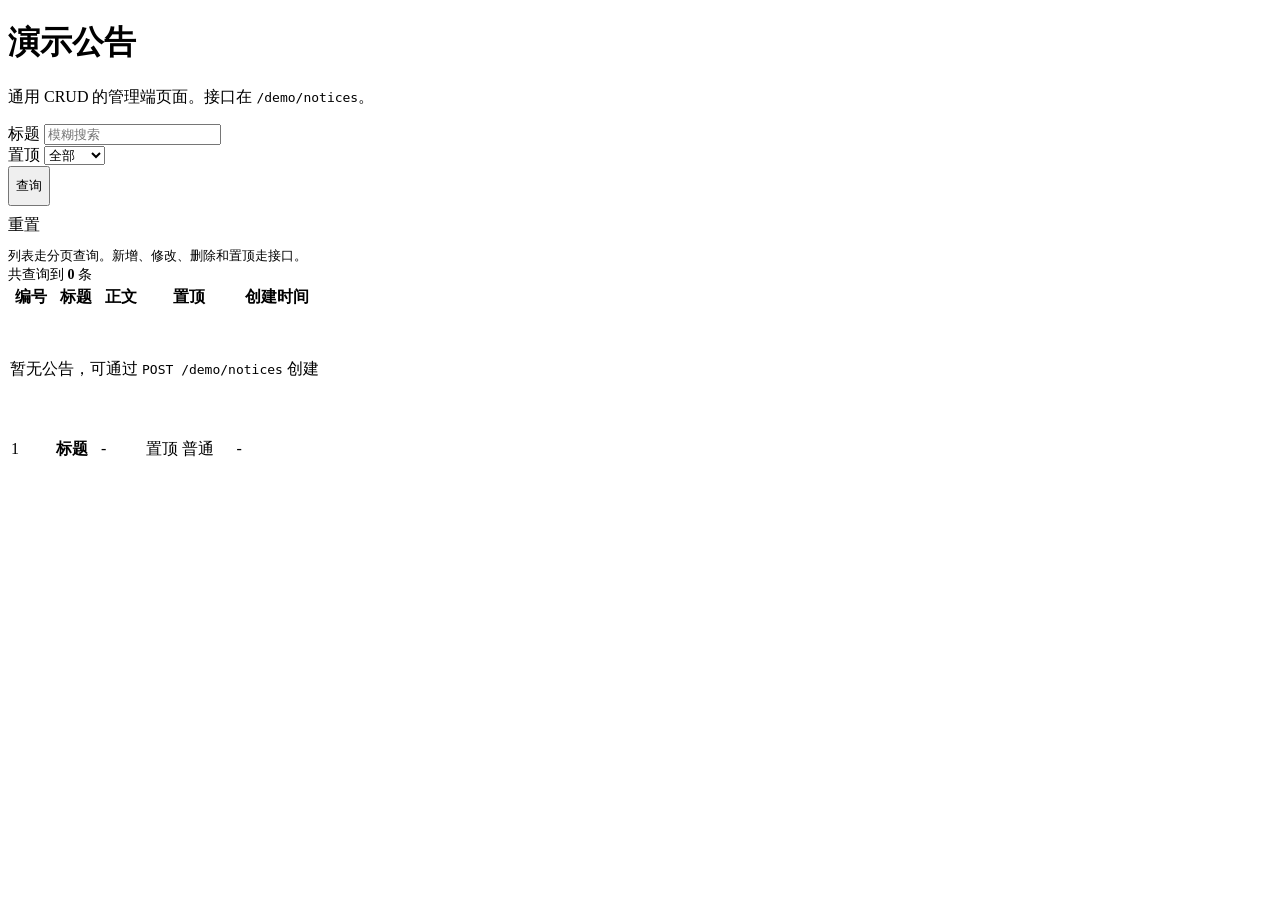
<file: yi-demo/src/main/resources/admin/yi-demo/index.html>
<!DOCTYPE html>
<html lang="zh" xmlns:th="http://www.thymeleaf.org">

<head th:replace="~{common/fragments :: head('演示公告', null)}"></head>

<body>

<aside th:replace="~{common/fragments :: sidebar}"></aside>

<main class="main-wrapper">
    <header th:replace="~{common/fragments :: topbar}"></header>

    <div class="content-area">
        <div class="page-header">
            <div>
                <h1 class="page-title">演示公告</h1>
                <p class="page-subtitle">
                    通用 CRUD 的管理端页面。接口在 <code>/demo/notices</code>。
                </p>
            </div>
        </div>

        <form class="search-card" method="get" th:action="@{/admin/demo/notices}">
            <div class="form-group">
                <label>标题</label>
                <input type="text" name="title" class="form-control" placeholder="模糊搜索"
                       th:value="${param.title}">
            </div>
            <div class="form-group">
                <label>置顶</label>
                <select class="form-control" name="pinned">
                    <option value="">全部</option>
                    <option value="true" th:selected="${#strings.equals(param.pinned, 'true')}">置顶</option>
                    <option value="false" th:selected="${#strings.equals(param.pinned, 'false')}">未置顶</option>
                </select>
            </div>
            <input type="hidden" name="size" th:if="${param.size != null}" th:value="${param.size}">
            <div class="search-actions">
                <button type="submit" class="btn btn-primary" style="height: 40px;">
                    <i class='bx bx-search'></i> 查询
                </button>
                <a th:href="@{/admin/demo/notices}" class="btn btn-outline"
                   style="height: 40px; text-decoration: none; display: flex; align-items: center;">
                    <i class='bx bx-reset'></i> 重置
                </a>
            </div>
        </form>

        <div class="table-card">
            <div class="table-toolbar">
                <div class="table-toolbar-left">
                    <span style="font-size: 0.8rem; color: var(--text-muted);">
                        列表走分页查询。新增、修改、删除和置顶走接口。
                    </span>
                </div>
                <div>
                    <span style="font-size: 0.875rem; color: var(--text-muted);">
                        共查询到
                        <strong style="color: var(--text-main);" th:text="${noticesPageResult.count}">0</strong>
                        条
                    </span>
                </div>
            </div>
            <div class="table-responsive">
                <table>
                    <thead>
                    <tr>
                        <th>编号</th>
                        <th>标题</th>
                        <th>正文</th>
                        <th>置顶</th>
                        <th>创建时间</th>
                    </tr>
                    </thead>
                    <tbody>
                    <tr th:if="${#lists.isEmpty(noticesPageResult.results)}">
                        <td colspan="5" style="text-align: center; padding: 40px 0; color: var(--text-muted);">
                            <i class='bx bx-news' style="font-size: 3rem; opacity: 0.5;"></i>
                            <p style="margin-top: 8px;">暂无公告，可通过 <code>POST /demo/notices</code> 创建</p>
                        </td>
                    </tr>
                    <tr th:each="row : ${noticesPageResult.results}">
                        <td th:text="${row.id}">1</td>
                        <td style="font-weight: 600;" th:text="${row.title}">标题</td>
                        <td style="color: var(--text-muted);"
                            th:text="${row.content != null ? (#strings.length(row.content) > 40 ? #strings.substring(row.content, 0, 40) + '…' : row.content) : '-'}">-</td>
                        <td>
                            <span th:if="${row.pinned}" class="badge badge-success">置顶</span>
                            <span th:if="${!row.pinned}" class="badge badge-info">普通</span>
                        </td>
                        <td style="color: var(--text-muted);"
                            th:text="${row.createdTime != null ? #temporals.format(row.createdTime, 'yyyy-MM-dd HH:mm') : '-'}">-</td>
                    </tr>
                    </tbody>
                </table>
            </div>

            <th:block th:replace="~{common/fragments :: adminPagination(${noticesPageResult}, '/admin/demo/notices')}"></th:block>
        </div>
    </div>
</main>

<div th:replace="~{common/fragments :: common_modals}"></div>
<div th:replace="~{common/fragments :: common_scripts}"></div>
</body>
</html>
</file>
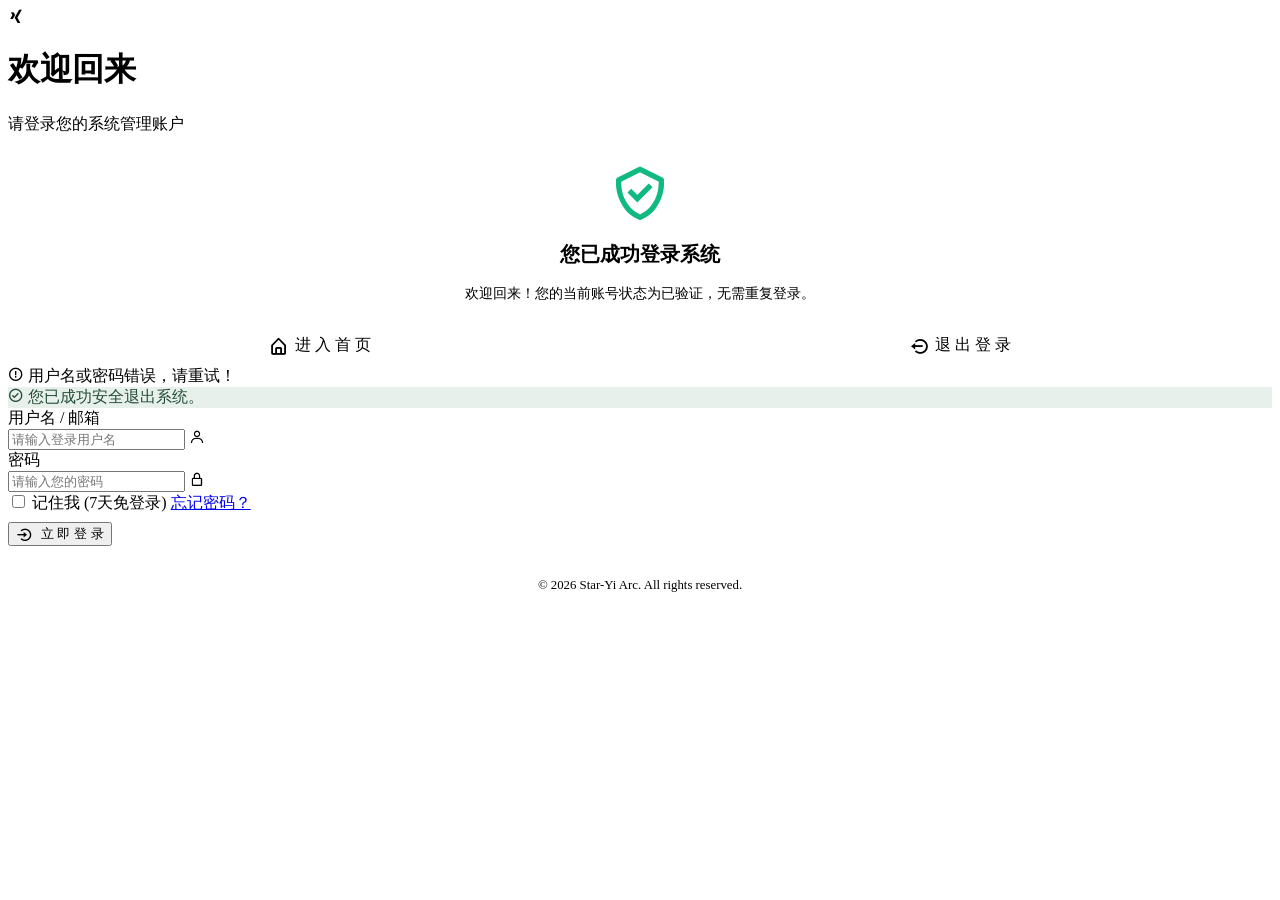
<file: yi-admin/src/main/resources/templates/login.html>
<!DOCTYPE html>
<html lang="zh" xmlns:sa="http://www.thymeleaf.org/extras/sa-token">

<head>
    <meta charset="UTF-8">
    <meta name="viewport" content="width=device-width, initial-scale=1.0">
    <title>登录 - Star-Yi Arc</title>
    <!-- 引入Google Fonts: Inter -->
    <!-- <link href="https://fonts.googleapis.com/css2?family=Inter:wght@400;500;600;700&display=swap" rel="stylesheet"> -->
    <link rel="icon" href="/static/favicon.ico" type="image/x-icon">
    <!-- 引入BoxIcons -->
    <link href='https://unpkg.com/boxicons@2.1.4/css/boxicons.min.css' rel='stylesheet'>
    <!-- 引入自定义样式 -->
    <link rel="stylesheet" th:href="@{/static/css/login.css(v='2026092923')}">
</head>

<body>

    <!-- 背景装饰 -->
    <div class="bg-shape bg-shape-1"></div>
    <div class="bg-shape bg-shape-2"></div>

    <div class="login-container">
        <div class="login-card">
            <div class="login-header">
                <i class='bx bxl-xing logo-icon'></i>
                <h1 class="login-title">欢迎回来</h1>
                <p class="login-subtitle">请登录您的系统管理账户</p>
                <div sa:login style="text-align: center; padding: 10px 0;">
                    <div style="margin-bottom: 30px;">
                        <i class='bx bx-check-shield' style="font-size: 4rem; color: #10b981;"></i>
                        <h2 style="font-size: 1.25rem; font-weight: 600; color: var(--text-main); margin-top: 16px;">
                            您已成功登录系统</h2>
                        <p style="color: var(--text-muted); font-size: 0.9rem; margin-top: 8px;">
                            欢迎回来！您的当前账号状态为已验证，无需重复登录。
                        </p>
                    </div>

                    <div style="display: flex; gap: 16px; margin-top: 32px;">
                        <a th:href="@{/admin/user}" class="btn-login"
                            style="text-decoration: none; display: flex; align-items: center; justify-content: center; flex: 1;">
                            <i class='bx bx-home-alt'
                                style="vertical-align: middle; margin-right: 6px; font-size: 1.25em;"></i>
                            进 入 首 页
                        </a>
                        <!-- 您需要在Controller中定义一个退出接口，如 @GetMapping("/logout")，并在其中调用 StpUtil.logout() 然后重定向到登录页 -->
                        <a th:href="@{/admin/logout}" class="btn-login"
                            style="text-decoration: none; display: flex; align-items: center; justify-content: center; background-color: var(--bg-color); color: var(--danger-color); border: 1px solid var(--border-color); flex: 1;">
                            <i class='bx bx-log-out-circle'
                                style="vertical-align: middle; margin-right: 6px; font-size: 1.25em;"></i>
                            退 出 登 录
                        </a>
                    </div>
                </div>

                <!-- 未登录状态下才能显示的内容区域（包括登录表单和错误提示） -->
                <div sa:notLogin>
                    <!-- Thymeleaf: 错误提示。接收通过 RedirectAttributes 传递的 flash 错误信息 -->
                    <div class="alert-error" th:if="${errorMsg != null}">
                        <i class='bx bx-error-circle'></i>
                        <span th:text="${errorMsg}">
                            用户名或密码错误，请重试！
                        </span>
                    </div>

                    <!-- Thymeleaf: 退出成功提示 -->
                    <div class="alert-error" style="background-color: #e7f0ea; color: #234c38; border-color: #c9d7d4;"
                        th:if="${param.logout != null}">
                        <i class='bx bx-check-circle'></i>
                        <span>您已成功安全退出系统。</span>
                    </div>

                    <!-- Thymeleaf: th:action 给定提交地址，th:method 绑定请求方式 -->
                    <form th:action="@{/admin/login}" method="post" style="text-align: left;">

                        <!-- 用户名输入框 -->
                        <div class="form-group">
                            <label for="username">用户名 / 邮箱</label>
                            <div style="position: relative;">
                                <!-- Thymeleaf: 使用 th:value 回显后端 Flash 中传递的 historyUsername -->
                                <input type="text" id="username" name="username" class="form-control"
                                    placeholder="请输入登录用户名" required autocomplete="username"
                                    th:value="${historyUsername}">
                                <i class='bx bx-user input-icon'></i>
                            </div>
                        </div>

                        <!-- 密码输入框 -->
                        <div class="form-group">
                            <label for="password">密码</label>
                            <div style="position: relative;">
                                <input type="password" id="password" name="password" class="form-control"
                                    placeholder="请输入您的密码" required autocomplete="current-password">
                                <i class='bx bx-lock-alt input-icon'></i>
                            </div>
                        </div>

                        <!-- 验证码 (可选预留，如果不接可以删除) -->
                        <!-- <div class="form-group" style="display: flex; gap: 12px;">
                    <div style="position: relative; flex: 1;">
                        <input type="text" name="captcha" class="form-control" placeholder="请输入验证码">
                        <i class='bx bx-check-shield input-icon'></i>
                    </div>
                    <img th:src="@{/captcha}" alt="验证码" style="border-radius: 8px; cursor: pointer; height: 44px;">
                </div> -->

                        <div class="extra-options">
                            <label class="remember-me">
                                <!-- Thymeleaf: name 设置为 remember-me  -->
                                <input type="checkbox" name="remember-me">
                                <span>记住我 (7天免登录)</span>
                            </label>
                            <a href="#" class="forgot-password">忘记密码？</a>
                        </div>

                        <button type="submit" class="btn-login" style="margin-top: 8px;">
                            <i class='bx bx-log-in-circle'
                                style="vertical-align: middle; margin-right: 4px; font-size: 1.25em;"></i>
                            立 即 登 录
                        </button>
                    </form>
                </div>

                <div style="margin-top: 32px; text-align: center; color: var(--text-muted); font-size: 0.8rem;">
                    &copy; <span th:text="${#calendars.format(#calendars.createNow(), 'yyyy')}">2026</span> Star-Yi Arc.
                    All rights reserved.
                </div>
            </div>
        </div>
    </div>

</body>

</html>
</file>
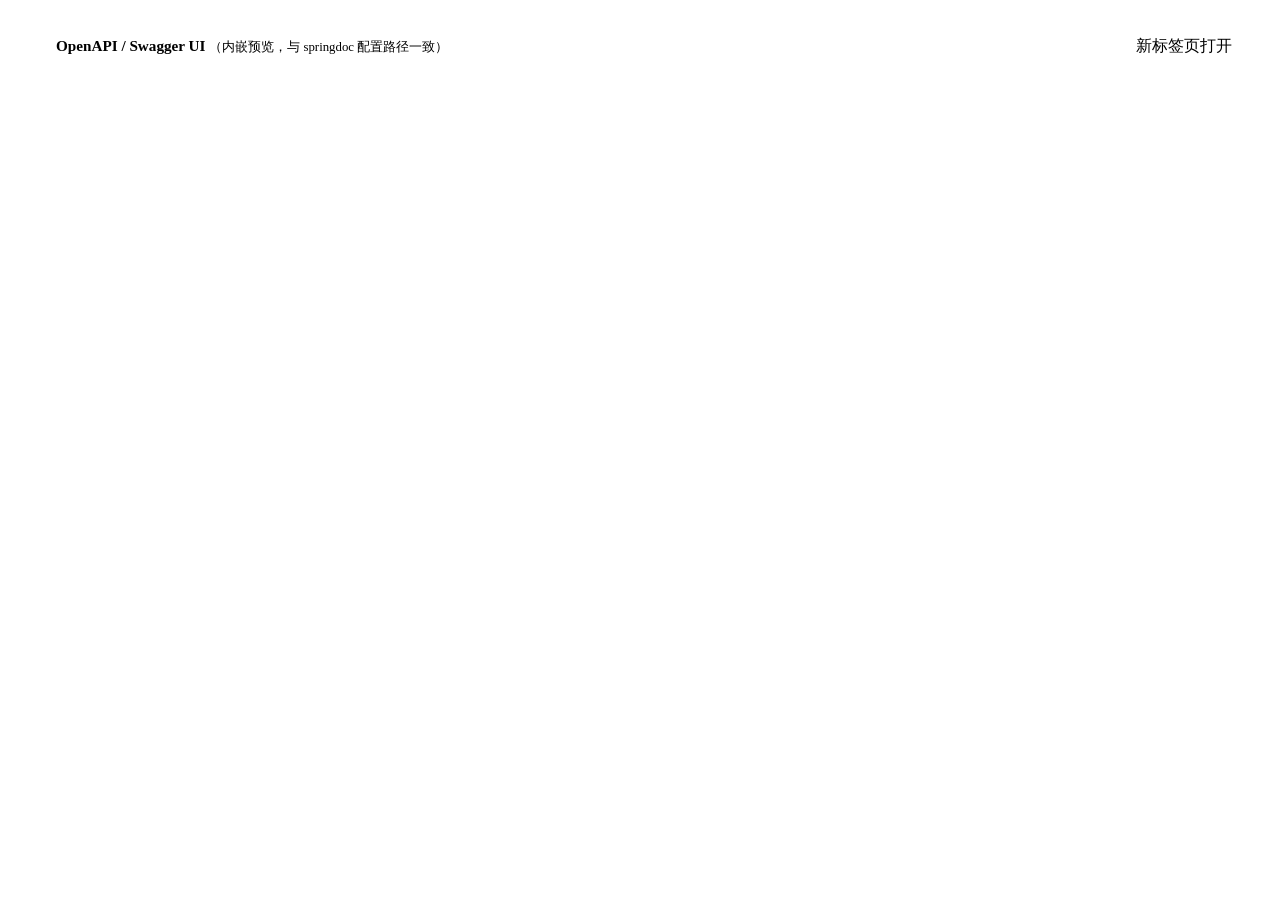
<file: yi-admin/src/main/resources/templates/sys/api-docs.html>
<!DOCTYPE html>
<html lang="zh" xmlns:th="http://www.thymeleaf.org">

<head th:replace="~{common/fragments :: head('接口文档', ~{::style})}">
    <style>
        .content-area.api-docs-content {
            display: flex;
            flex-direction: column;
            padding: 16px 24px 24px;
            overflow: hidden;
        }

        .api-docs-toolbar {
            display: flex;
            align-items: center;
            justify-content: space-between;
            gap: 12px;
            flex-wrap: wrap;
            margin-bottom: 12px;
            padding: 12px 16px;
            background: var(--card-bg);
            border: 1px solid var(--border-color);
            border-radius: 2px;
        }

        .api-docs-toolbar-title {
            display: flex;
            align-items: center;
            gap: 8px;
            font-size: 0.95rem;
            font-weight: 600;
            color: var(--text-main);
        }

        .api-docs-toolbar-title i {
            color: var(--primary-color);
            font-size: 1.25rem;
        }

        .api-docs-toolbar-hint {
            font-size: 0.8rem;
            color: var(--text-muted);
            font-weight: 400;
        }

        .api-docs-toolbar-actions {
            display: flex;
            align-items: center;
            gap: 8px;
        }

        .api-docs-frame-wrap {
            flex: 1;
            min-height: 0;
            background: var(--card-bg);
            border: 1px solid var(--border-color);
            border-radius: 2px;
            overflow: hidden;
        }

        .api-docs-frame-wrap iframe {
            display: block;
            width: 100%;
            height: 100%;
            min-height: calc(100vh - 200px);
            border: none;
        }
    </style>
</head>

<body>

<aside th:replace="~{common/fragments :: sidebar}"></aside>

<main class="main-wrapper">
    <header th:replace="~{common/fragments :: topbar}"></header>

    <div class="content-area api-docs-content">
        <div class="api-docs-toolbar">
            <div class="api-docs-toolbar-title">
                <i class='bx bx-book-open'></i>
                <span>
                    OpenAPI / Swagger UI
                    <span class="api-docs-toolbar-hint">（内嵌预览，与 springdoc 配置路径一致）</span>
                </span>
            </div>
            <div class="api-docs-toolbar-actions">
                <a th:href="@{${swaggerUiPath}}" target="_blank" rel="noopener noreferrer" class="btn btn-outline">
                    <i class='bx bx-link-external'></i>
                    新标签页打开
                </a>
            </div>
        </div>

        <div class="api-docs-frame-wrap">
            <iframe th:src="@{${swaggerUiPath}}" title="接口文档"></iframe>
        </div>
    </div>
</main>

<div th:replace="~{common/fragments :: common_modals}"></div>
<div th:replace="~{common/fragments :: common_scripts}"></div>

</body>

</html>
</file>
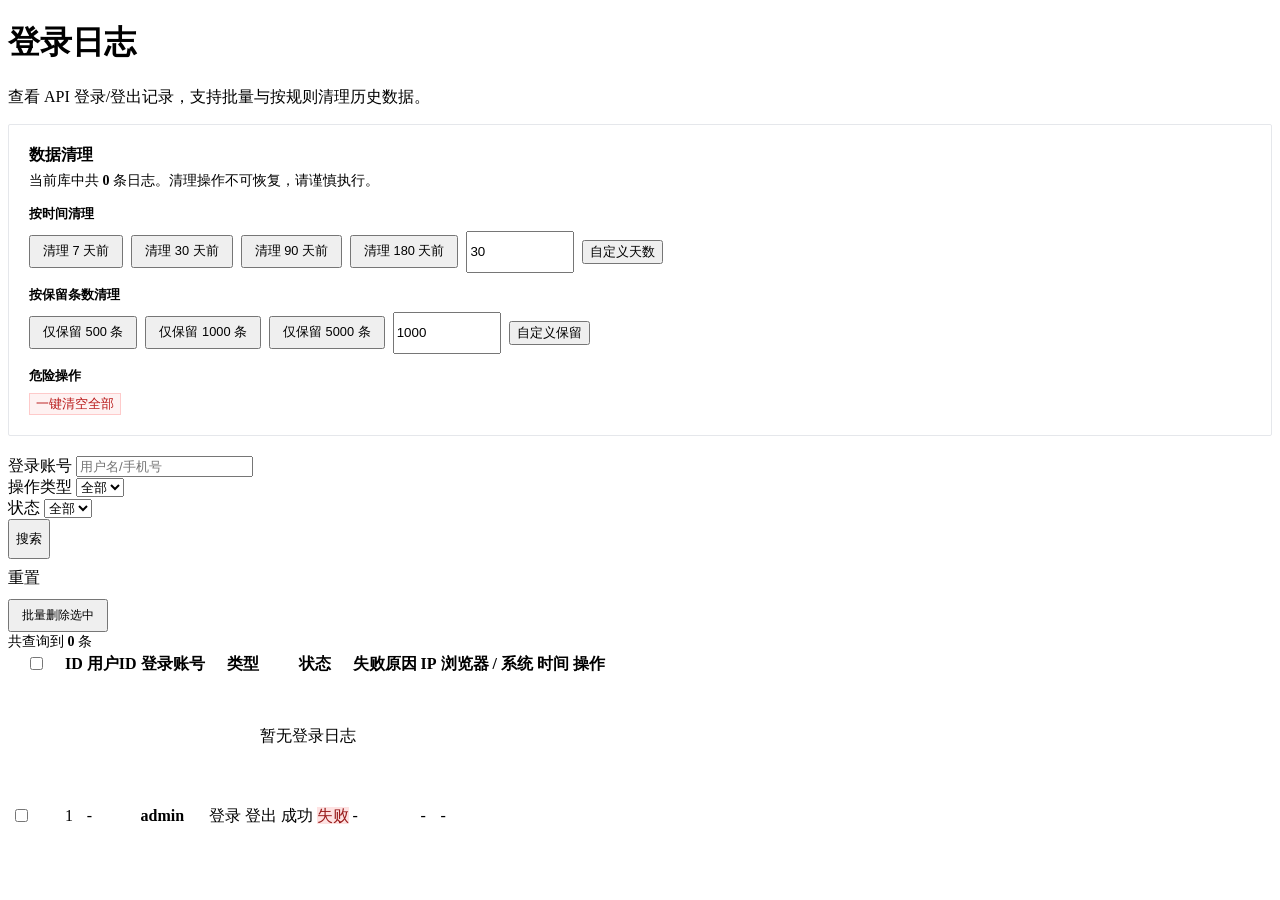
<file: yi-admin/src/main/resources/templates/sys/login-log.html>
<!DOCTYPE html>
<html lang="zh" xmlns:th="http://www.thymeleaf.org">

<head th:replace="~{common/fragments :: head('登录日志', ~{::style})}">
    <style>
        .cleanup-card {
            background: #fff;
            border: 1px solid var(--border-color, #e5e7eb);
            border-radius: 2px;
            padding: 20px;
            margin-bottom: 20px;
        }

        .cleanup-card h3 {
            margin: 0 0 6px;
            font-size: 1rem;
            color: var(--text-main);
        }

        .cleanup-desc {
            margin: 0 0 16px;
            font-size: 0.875rem;
            color: var(--text-muted);
        }

        .cleanup-group {
            margin-bottom: 14px;
        }

        .cleanup-group:last-child {
            margin-bottom: 0;
        }

        .cleanup-group-title {
            font-size: 0.8rem;
            font-weight: 600;
            color: var(--text-muted);
            margin-bottom: 8px;
            letter-spacing: 0;
        }

        .cleanup-actions {
            display: flex;
            flex-wrap: wrap;
            gap: 8px;
            align-items: center;
        }

        .cleanup-actions .form-control {
            width: 100px;
            height: 36px;
        }

        .btn-danger-soft {
            background: #fef2f2;
            color: #b91c1c;
            border: 1px solid #fecaca;
        }

        .btn-danger-soft:hover {
            background: #fee2e2;
        }

        .log-ua {
            max-width: 200px;
            overflow: hidden;
            text-overflow: ellipsis;
            white-space: nowrap;
            display: inline-block;
            vertical-align: bottom;
            color: var(--text-muted);
            font-size: 0.8rem;
        }
    </style>
</head>

<body>

<aside th:replace="~{common/fragments :: sidebar}"></aside>

<main class="main-wrapper">
    <header th:replace="~{common/fragments :: topbar}"></header>

    <div class="content-area">
        <div class="page-header">
            <div>
                <h1 class="page-title">登录日志</h1>
                <p class="page-subtitle">查看 API 登录/登出记录，支持批量与按规则清理历史数据。</p>
            </div>
        </div>

        <div class="cleanup-card">
            <h3><i class='bx bx-trash'></i> 数据清理</h3>
            <p class="cleanup-desc">
                当前库中共 <strong th:text="${totalLogCount}">0</strong> 条日志。清理操作不可恢复，请谨慎执行。
            </p>

            <div class="cleanup-group">
                <div class="cleanup-group-title">按时间清理</div>
                <div class="cleanup-actions">
                    <button type="button" class="btn btn-outline" style="padding: 6px 12px; font-size: 0.8rem;" onclick="cleanOlderThan(7)">清理 7 天前</button>
                    <button type="button" class="btn btn-outline" style="padding: 6px 12px; font-size: 0.8rem;" onclick="cleanOlderThan(30)">清理 30 天前</button>
                    <button type="button" class="btn btn-outline" style="padding: 6px 12px; font-size: 0.8rem;" onclick="cleanOlderThan(90)">清理 90 天前</button>
                    <button type="button" class="btn btn-outline" style="padding: 6px 12px; font-size: 0.8rem;" onclick="cleanOlderThan(180)">清理 180 天前</button>
                    <input type="number" id="customDays" class="form-control" min="1" value="30" placeholder="天数">
                    <button type="button" class="btn btn-outline" onclick="cleanOlderThanCustom()">自定义天数</button>
                </div>
            </div>

            <div class="cleanup-group">
                <div class="cleanup-group-title">按保留条数清理</div>
                <div class="cleanup-actions">
                    <button type="button" class="btn btn-outline" style="padding: 6px 12px; font-size: 0.8rem;" onclick="cleanKeepLatest(500)">仅保留 500 条</button>
                    <button type="button" class="btn btn-outline" style="padding: 6px 12px; font-size: 0.8rem;" onclick="cleanKeepLatest(1000)">仅保留 1000 条</button>
                    <button type="button" class="btn btn-outline" style="padding: 6px 12px; font-size: 0.8rem;" onclick="cleanKeepLatest(5000)">仅保留 5000 条</button>
                    <input type="number" id="customKeepCount" class="form-control" min="1" value="1000" placeholder="条数">
                    <button type="button" class="btn btn-outline" onclick="cleanKeepLatestCustom()">自定义保留</button>
                </div>
            </div>

            <div class="cleanup-group">
                <div class="cleanup-group-title">危险操作</div>
                <div class="cleanup-actions">
                    <button type="button" class="btn btn-danger-soft" onclick="cleanAll()">
                        <i class='bx bx-trash'></i> 一键清空全部
                    </button>
                </div>
            </div>
        </div>

        <form class="search-card" th:action="@{/admin/login-log}" method="get">
            <div class="form-group">
                <label>登录账号</label>
                <input type="text" name="username" class="form-control" placeholder="用户名/手机号" th:value="${param.username}">
            </div>
            <div class="form-group">
                <label>操作类型</label>
                <select class="form-control" name="loginType">
                    <option value="">全部</option>
                    <option value="1" th:selected="${#strings.equals(param.loginType, '1')}">登录</option>
                    <option value="2" th:selected="${#strings.equals(param.loginType, '2')}">登出</option>
                </select>
            </div>
            <div class="form-group">
                <label>状态</label>
                <select class="form-control" name="status">
                    <option value="">全部</option>
                    <option value="0" th:selected="${#strings.equals(param.status, '0')}">成功</option>
                    <option value="1" th:selected="${#strings.equals(param.status, '1')}">失败</option>
                </select>
            </div>
            <input type="hidden" name="size" th:if="${param.size != null}" th:value="${param.size}">
            <div class="search-actions">
                <button type="submit" class="btn btn-primary" style="height: 40px;"><i class='bx bx-search'></i> 搜索</button>
                <a th:href="@{/admin/login-log}" class="btn btn-outline" style="height: 40px; text-decoration: none; display: flex; align-items: center;">
                    <i class='bx bx-reset'></i> 重置
                </a>
            </div>
        </form>

        <div class="table-card">
            <div class="table-toolbar">
                <div class="table-toolbar-left">
                    <button type="button" class="btn btn-outline" style="padding: 6px 12px; font-size: 0.75rem;" onclick="batchDeleteSelected()">
                        <i class='bx bx-trash' style="color: var(--danger-color);"></i> 批量删除选中
                    </button>
                </div>
                <div>
                    <span style="font-size: 0.875rem; color: var(--text-muted);">共查询到 <strong style="color: var(--text-main);" th:text="${loginLogsPageResult.count}">0</strong> 条</span>
                </div>
            </div>
            <div class="table-responsive">
                <table>
                    <thead>
                    <tr>
                        <th style="width: 50px;"><input type="checkbox" id="checkAll" onchange="toggleCheckAll(this)"></th>
                        <th>ID</th>
                        <th>用户ID</th>
                        <th>登录账号</th>
                        <th>类型</th>
                        <th>状态</th>
                        <th>失败原因</th>
                        <th>IP</th>
                        <th>浏览器 / 系统</th>
                        <th>时间</th>
                        <th style="text-align: right;">操作</th>
                    </tr>
                    </thead>
                    <tbody>
                    <tr th:if="${#lists.isEmpty(loginLogsPageResult.results)}">
                        <td colspan="11" style="text-align: center; padding: 40px 0; color: var(--text-muted);">
                            <i class='bx bx-folder-open' style="font-size: 3rem; opacity: 0.5;"></i>
                            <p style="margin-top: 8px;">暂无登录日志</p>
                        </td>
                    </tr>
                    <tr th:each="log : ${loginLogsPageResult.results}">
                        <td><input type="checkbox" class="row-check" th:value="${log.id}"></td>
                        <td th:text="${log.id}">1</td>
                        <td th:text="${log.userId != null ? log.userId : '-'}">-</td>
                        <td><span style="font-weight: 600;" th:text="${log.username}">admin</span></td>
                        <td>
                            <span th:if="${log.loginType == 1}" class="badge badge-info">登录</span>
                            <span th:if="${log.loginType == 2}" class="badge badge-success">登出</span>
                        </td>
                        <td>
                            <span th:if="${log.status == 0}" class="badge badge-success">成功</span>
                            <span th:if="${log.status == 1}" class="badge badge-danger" style="background: #fee2e2; color: #991b1b;">失败</span>
                        </td>
                        <td style="color: var(--text-muted); max-width: 140px;" th:text="${log.failReason != null ? log.failReason : '-'}">-</td>
                        <td th:text="${log.ipAddress != null ? log.ipAddress : '-'}">-</td>
                        <td>
                            <span th:text="${(log.browser != null ? log.browser : '-') + ' / ' + (log.os != null ? log.os : '-')}">-</span>
                            <span th:if="${log.userAgent != null}" class="log-ua" th:title="${log.userAgent}" th:text="${log.userAgent}"></span>
                        </td>
                        <td style="color: var(--text-muted); white-space: nowrap;" th:text="${log.loginTime != null ? #temporals.format(log.loginTime, 'yyyy-MM-dd HH:mm:ss') : '-'}"></td>
                        <td>
                            <div class="action-links" style="justify-content: flex-end;">
                                <a href="javascript:void(0)" class="action-link danger" title="删除" th:data-id="${log.id}" onclick="deleteOne(this.getAttribute('data-id'))">
                                    <i class='bx bx-trash'></i>
                                </a>
                            </div>
                        </td>
                    </tr>
                    </tbody>
                </table>
            </div>

            <th:block th:replace="~{common/fragments :: adminPagination(${loginLogsPageResult}, '/admin/login-log')}"></th:block>
        </div>
    </div>
</main>

<div th:replace="~{common/fragments :: common_modals}"></div>
<div th:replace="~{common/fragments :: common_scripts}"></div>

<script>
    function toggleCheckAll(el) { $('.row-check').prop('checked', el.checked); }
    function getSelectedIds() {
        var ids = [];
        $('.row-check:checked').each(function () { ids.push($(this).val()); });
        return ids;
    }
    function reloadSoon() { setTimeout(function () { location.reload(); }, 800); }
    function doDelete(url, confirmMsg) {
        customConfirm(confirmMsg, function () {
            $.ajax({
                url: url, type: 'DELETE',
                success: function (res) {
                    if (res.code === 200) { customAlert(res.msg || res.message || '操作成功', '成功'); reloadSoon(); }
                    else { customAlert('操作失败: ' + (res.message || res.msg), '错误'); }
                },
                error: function () { customAlert('网络请求发生错误', '错误'); }
            });
        });
    }
    function deleteOne(id) { doDelete('/admin/login-log/' + id, '确定删除该条登录日志吗？'); }
    function batchDeleteSelected() {
        var ids = getSelectedIds();
        if (ids.length === 0) { customAlert('请先勾选要删除的日志', '提示'); return; }
        doDelete('/admin/login-log/batch?ids=' + ids.join(','), '确定批量删除选中的 ' + ids.length + ' 条日志吗？');
    }
    function cleanOlderThan(days) {
        doDelete('/admin/login-log/clean/older-than?days=' + days, '确定清理 ' + days + ' 天前的所有登录日志吗？此操作不可恢复！');
    }
    function cleanOlderThanCustom() {
        var days = parseInt($('#customDays').val(), 10);
        if (!days || days < 1) { customAlert('请输入有效的天数（≥1）', '提示'); return; }
        cleanOlderThan(days);
    }
    function cleanKeepLatest(count) {
        doDelete('/admin/login-log/clean/keep-latest?count=' + count, '确定仅保留最新 ' + count + ' 条日志，删除其余全部记录吗？此操作不可恢复！');
    }
    function cleanKeepLatestCustom() {
        var count = parseInt($('#customKeepCount').val(), 10);
        if (!count || count < 1) { customAlert('请输入有效的保留条数（≥1）', '提示'); return; }
        cleanKeepLatest(count);
    }
    function cleanAll() { doDelete('/admin/login-log/clean/all', '【高危】确定一键清空全部登录日志吗？此操作不可恢复！'); }
</script>
</body>
</html>
</file>
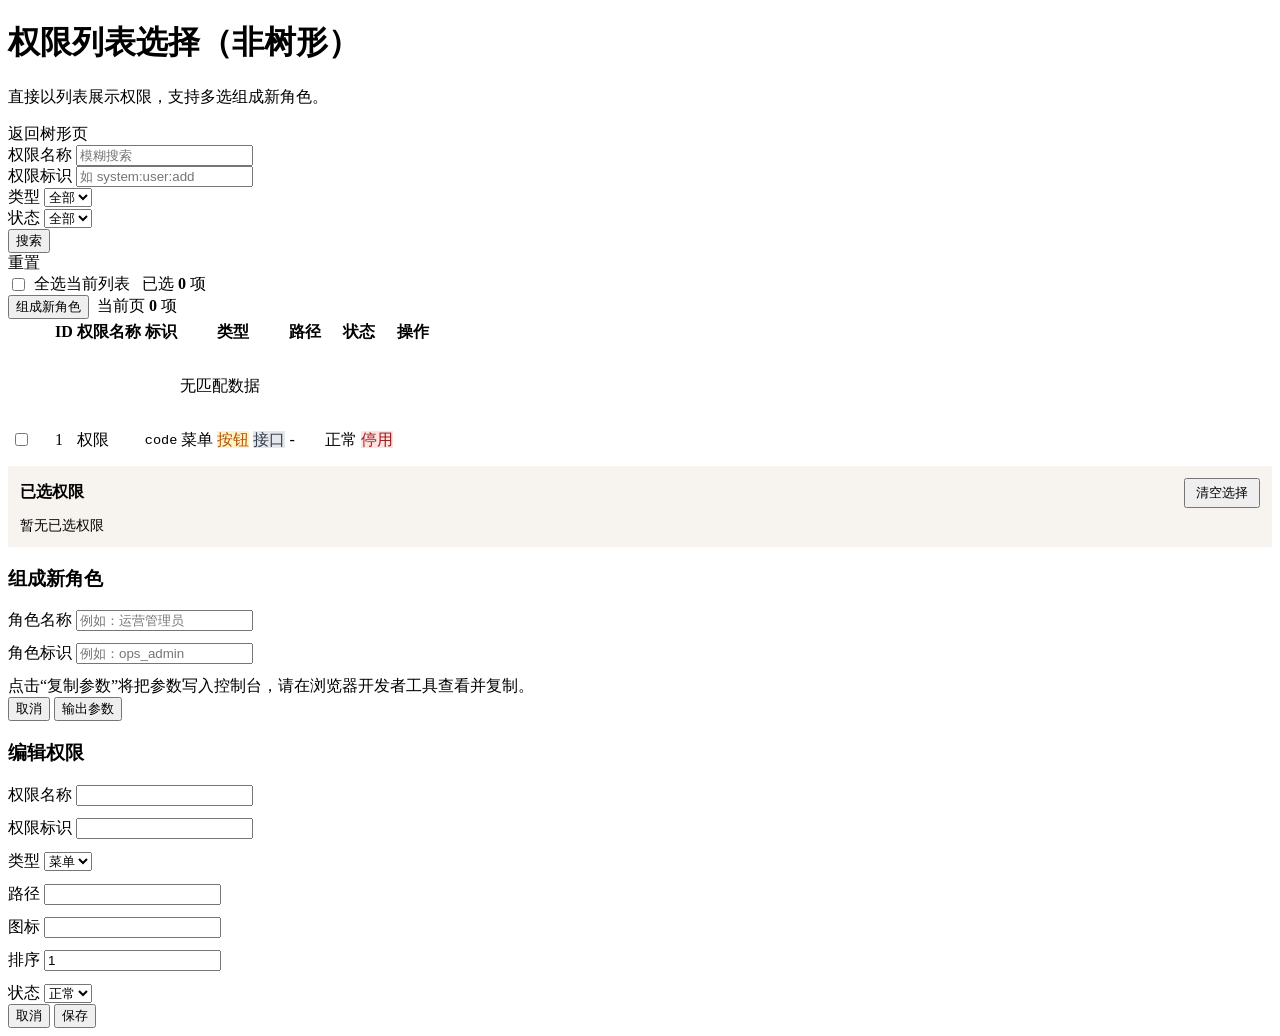
<file: yi-admin/src/main/resources/templates/sys/permission-list.html>
<!DOCTYPE html>
<html lang="zh" xmlns:th="http://www.thymeleaf.org">

<head th:replace="~{common/fragments :: head('权限列表选择', ~{::style})}">
    <style>
        .code-text {
            font-family: Consolas, Monaco, monospace;
            font-size: 0.85rem;
            color: var(--text-muted);
        }

        .selected-panel {
            background: #f7f4ef;
            border: 1px solid var(--border-color);
            border-radius: 2px;
            padding: 12px;
            margin-top: 12px;
        }

        .selected-tags {
            display: flex;
            flex-wrap: wrap;
            gap: 8px;
            margin-top: 8px;
        }

        .selected-tag {
            display: inline-flex;
            align-items: center;
            border: 1px solid #c9d7d4;
            background: #e7eeeb;
            color: #1f4b4a;
            border-radius: 2px;
            padding: 4px 10px;
            font-size: 0.8rem;
            gap: 6px;
        }

        .selected-tag i {
            cursor: pointer;
            font-size: 1rem;
        }

        .payload-box {
            width: 100%;
            min-height: 140px;
            border: 1px solid var(--border-color);
            border-radius: 2px;
            padding: 10px;
            font-family: Consolas, Monaco, monospace;
            font-size: 0.85rem;
            resize: vertical;
            background: #fffcf8;
        }
    </style>
</head>

<body>
<aside th:replace="~{common/fragments :: sidebar}"></aside>

<main class="main-wrapper">
    <header th:replace="~{common/fragments :: topbar}"></header>

    <div class="content-area">
        <div class="page-header">
            <div>
                <h1 class="page-title">权限列表选择（非树形）</h1>
                <p class="page-subtitle">直接以列表展示权限，支持多选组成新角色。</p>
            </div>
            <div>
                <a th:href="@{/admin/permission}" class="btn btn-outline">
                    <i class='bx bx-sitemap'></i> 返回树形页
                </a>
            </div>
        </div>

        <form class="search-card" th:action="@{/admin/permission-list}" method="get">
            <div class="form-group">
                <label>权限名称</label>
                <input type="text" class="form-control" name="permissionName" th:value="${param.permissionName}" placeholder="模糊搜索">
            </div>
            <div class="form-group">
                <label>权限标识</label>
                <input type="text" class="form-control" name="permissionCode" th:value="${param.permissionCode}" placeholder="如 system:user:add">
            </div>
            <div class="form-group">
                <label>类型</label>
                <select class="form-control" name="permissionType">
                    <option value="">全部</option>
                    <option value="1" th:selected="${param.permissionType == '1'}">菜单</option>
                    <option value="2" th:selected="${param.permissionType == '2'}">按钮</option>
                    <option value="3" th:selected="${param.permissionType == '3'}">接口</option>
                </select>
            </div>
            <div class="form-group">
                <label>状态</label>
                <select class="form-control" name="status">
                    <option value="">全部</option>
                    <option value="0" th:selected="${param.status == '0'}">正常</option>
                    <option value="1" th:selected="${param.status == '1'}">停用</option>
                </select>
            </div>
            <input type="hidden" name="size" th:if="${param.size != null}" th:value="${param.size}">
            <div class="search-actions">
                <button type="submit" class="btn btn-primary"><i class='bx bx-search'></i> 搜索</button>
                <a th:href="@{/admin/permission-list}" class="btn btn-outline" style="text-decoration:none;display:flex;align-items:center;">
                    <i class='bx bx-reset'></i> 重置
                </a>
            </div>
        </form>

        <div class="table-card">
            <div class="table-toolbar">
                <div style="display:flex;align-items:center;gap:12px;">
                    <label style="display:flex;align-items:center;gap:6px;margin:0;">
                        <input type="checkbox" id="selectAllPerms">
                        <span>全选当前列表</span>
                    </label>
                    <span style="color:var(--text-muted);">已选 <strong id="selectedCount">0</strong> 项</span>
                </div>
                <div style="display:flex;align-items:center;gap:8px;">
                    <button type="button" class="btn btn-primary" id="composeRoleBtn">
                        <i class='bx bx-user-plus'></i> 组成新角色
                    </button>
                    <span style="color:var(--text-muted);">当前页 <strong th:text="${permissionsPageResult != null && permissionsPageResult.results != null ? #lists.size(permissionsPageResult.results) : 0}">0</strong> 项</span>
                </div>
            </div>

            <div class="table-responsive">
                <table>
                    <thead>
                    <tr>
                        <th style="width:40px;"></th>
                        <th>ID</th>
                        <th>权限名称</th>
                        <th>标识</th>
                        <th>类型</th>
                        <th>路径</th>
                        <th>状态</th>
                        <th style="text-align:right;">操作</th>
                    </tr>
                    </thead>
                    <tbody>
                    <tr th:if="${permissionsPageResult == null || permissionsPageResult.results == null || #lists.isEmpty(permissionsPageResult.results)}">
                        <td colspan="8" style="text-align:center;color:var(--text-muted);padding:30px 0;">无匹配数据</td>
                    </tr>
                    <tr th:each="perm : ${permissionsPageResult.results}">
                        <td><input type="checkbox" class="perm-check" th:value="${perm.id}" th:data-name="${perm.permissionName}"></td>
                        <td th:text="${perm.id}">1</td>
                        <td th:text="${perm.permissionName}">权限</td>
                        <td class="code-text" th:text="${perm.permissionCode}">code</td>
                        <td>
                            <span th:if="${perm.permissionType == 1}" class="badge badge-info">菜单</span>
                            <span th:if="${perm.permissionType == 2}" class="badge badge-warning" style="background:#fef3c7;color:#b45309;">按钮</span>
                            <span th:if="${perm.permissionType == 3}" class="badge" style="background:#e5e7eb;color:#374151;">接口</span>
                        </td>
                        <td th:text="${perm.path != null && perm.path != '' ? perm.path : '-'}">-</td>
                        <td>
                            <span th:if="${perm.status == 0}" class="badge badge-success">正常</span>
                            <span th:if="${perm.status == 1}" class="badge badge-danger" style="background:#fee2e2;color:#991b1b;">停用</span>
                        </td>
                        <td>
                            <div class="action-links" style="justify-content:flex-end;">
                                <a href="javascript:void(0)" class="action-link" title="编辑"
                                   th:data-id="${perm.id}"
                                   th:data-permissioncode="${perm.permissionCode}"
                                   th:data-permissionname="${perm.permissionName}"
                                   th:data-permissiontype="${perm.permissionType}"
                                   th:data-path="${perm.path}"
                                   th:data-icon="${perm.icon}"
                                   th:data-sortorder="${perm.sortOrder}"
                                   th:data-status="${perm.status}"
                                   onclick="openPermissionModal(this)">
                                    <i class='bx bx-edit-alt'></i>
                                </a>
                                <a href="javascript:void(0)" class="action-link danger" title="删除"
                                   th:data-id="${perm.id}"
                                   onclick="deletePermission(this.getAttribute('data-id'))">
                                    <i class='bx bx-trash'></i>
                                </a>
                            </div>
                        </td>
                    </tr>
                    </tbody>
                </table>
            </div>
        </div>

        <th:block th:replace="~{common/fragments :: adminPagination(${permissionsPageResult}, '/admin/permission-list')}"></th:block>

        <div class="selected-panel">
            <div style="display:flex;justify-content:space-between;align-items:center;">
                <strong>已选权限</strong>
                <button type="button" class="btn btn-outline" style="padding:4px 10px;" id="clearSelectedBtn">清空选择</button>
            </div>
            <div class="selected-tags" id="selectedTags">
                <span style="color:var(--text-muted);font-size:0.9rem;">暂无已选权限</span>
            </div>
        </div>

    </div>
</main>

<div class="modal-overlay" id="composeRoleModal">
    <div class="modal-content">
        <div class="modal-header">
            <h3 class="modal-title">组成新角色</h3>
            <div class="modal-close" onclick="closeModal('composeRoleModal')"><i class='bx bx-x'></i></div>
        </div>
        <div class="modal-body">
            <div class="form-group" style="margin-bottom:12px;">
                <label>角色名称</label>
                <input type="text" class="form-control" id="composeRoleName" placeholder="例如：运营管理员">
            </div>
            <div class="form-group" style="margin-bottom:12px;">
                <label>角色标识</label>
                <input type="text" class="form-control" id="composeRoleCode" placeholder="例如：ops_admin">
            </div>
            <p style="color:var(--text-muted);margin:4px 0 0 0;">
                点击“复制参数”将把参数写入控制台，请在浏览器开发者工具查看并复制。
            </p>
        </div>
        <div class="modal-footer">
            <button class="btn btn-outline" onclick="closeModal('composeRoleModal')">取消</button>
            <button class="btn btn-primary" id="copyPayloadBtn">输出参数</button>
        </div>
    </div>
</div>

<div class="modal-overlay" id="permissionModal">
    <div class="modal-content">
        <div class="modal-header">
            <h3 class="modal-title" id="permissionModalTitle">编辑权限</h3>
            <div class="modal-close" onclick="closeModal('permissionModal')"><i class='bx bx-x'></i></div>
        </div>
        <div class="modal-body">
            <form id="permissionForm">
                <input type="hidden" id="form-permissionId" name="id">
                <div class="form-group" style="margin-bottom: 12px;">
                    <label>权限名称</label>
                    <input type="text" class="form-control" id="form-permissionName" name="permissionName" required>
                </div>
                <div class="form-group" style="margin-bottom: 12px;">
                    <label>权限标识</label>
                    <input type="text" class="form-control" id="form-permissionCode" name="permissionCode" required>
                </div>
                <div class="form-group" style="margin-bottom: 12px;">
                    <label>类型</label>
                    <select class="form-control" id="form-permissionType" name="permissionType">
                        <option value="1">菜单</option>
                        <option value="2">按钮</option>
                        <option value="3">接口</option>
                    </select>
                </div>
                <div class="form-group" style="margin-bottom: 12px;">
                    <label>路径</label>
                    <input type="text" class="form-control" id="form-path" name="path">
                </div>
                <div class="form-group" style="margin-bottom: 12px;">
                    <label>图标</label>
                    <input type="text" class="form-control" id="form-icon" name="icon">
                </div>
                <div class="form-group" style="margin-bottom: 12px;">
                    <label>排序</label>
                    <input type="number" class="form-control" id="form-sortOrder" name="sortOrder" value="1">
                </div>
                <div class="form-group">
                    <label>状态</label>
                    <select class="form-control" id="form-status" name="status">
                        <option value="0">正常</option>
                        <option value="1">停用</option>
                    </select>
                </div>
            </form>
        </div>
        <div class="modal-footer">
            <button class="btn btn-outline" onclick="closeModal('permissionModal')">取消</button>
            <button class="btn btn-primary" onclick="submitPermissionForm()">保存</button>
        </div>
    </div>
</div>

<div th:replace="~{common/fragments :: common_modals}"></div>
<div th:replace="~{common/fragments :: common_scripts}"></div>

<script>
    function getCheckedItems() {
        return Array.from(document.querySelectorAll('.perm-check:checked')).map(function (el) {
            return {
                permissionId: Number(el.value),
                permissionName: el.getAttribute('data-name') || ''
            };
        });
    }

    function buildPayload() {
        var ids = getCheckedItems().map(function (x) { return x.permissionId; });
        return {
            roleId: null, // 预留：后续可填具体 roleId
            permissionIds: ids
        };
    }

    function renderSelectedTags() {
        var container = document.getElementById('selectedTags');
        var selected = getCheckedItems();
        document.getElementById('selectedCount').textContent = String(selected.length);

        if (!selected.length) {
            container.innerHTML = '<span style="color:var(--text-muted);font-size:0.9rem;">暂无已选权限</span>';
            return;
        }

        container.innerHTML = selected.map(function (item) {
            return '<span class="selected-tag">' +
                item.permissionName + ' (#' + item.permissionId + ')' +
                '<i class="bx bx-x" data-remove-id="' + item.permissionId + '"></i>' +
                '</span>';
        }).join('');
    }

    function buildComposePayload() {
        var payload = buildPayload();
        payload.roleName = document.getElementById('composeRoleName') ? document.getElementById('composeRoleName').value.trim() : '';
        payload.roleCode = document.getElementById('composeRoleCode') ? document.getElementById('composeRoleCode').value.trim() : '';
        return payload;
    }

    function syncSelectAll() {
        var all = Array.from(document.querySelectorAll('.perm-check'));
        var checked = all.filter(function (el) { return el.checked; });
        document.getElementById('selectAllPerms').checked = all.length > 0 && checked.length === all.length;
    }

    document.addEventListener('change', function (e) {
        if (e.target.classList.contains('perm-check')) {
            renderSelectedTags();
            // compose modal 打开时无需写入页面文本框，参数仅控制台输出
            syncSelectAll();
        }
    });

    document.getElementById('selectAllPerms').addEventListener('change', function () {
        var checked = this.checked;
        document.querySelectorAll('.perm-check').forEach(function (el) {
            el.checked = checked;
        });
        renderSelectedTags();
        // compose modal 打开时无需写入页面文本框，参数仅控制台输出
    });

    document.getElementById('clearSelectedBtn').addEventListener('click', function () {
        document.querySelectorAll('.perm-check').forEach(function (el) {
            el.checked = false;
        });
        renderSelectedTags();
        // compose modal 打开时无需写入页面文本框，参数仅控制台输出
        syncSelectAll();
    });

    document.getElementById('selectedTags').addEventListener('click', function (e) {
        var removeId = e.target.getAttribute('data-remove-id');
        if (!removeId) return;
        var target = document.querySelector('.perm-check[value="' + removeId + '"]');
        if (target) {
            target.checked = false;
            renderSelectedTags();
            // compose modal 打开时无需写入页面文本框，参数仅控制台输出
            syncSelectAll();
        }
    });

    document.getElementById('copyPayloadBtn').addEventListener('click', function () {
        var payload = buildComposePayload();
        console.log('compose-role payload:', payload);
        customAlert('参数已输出到控制台（F12 查看）', '提示');
    });

    document.getElementById('composeRoleBtn').addEventListener('click', function () {
        if (getCheckedItems().length === 0) {
            customAlert('请先至少选择一项权限', '提示');
            return;
        }
        // 参数按需控制台输出，不再页面展示
        document.getElementById('composeRoleModal').classList.add('active');
    });

    document.getElementById('composeRoleName').addEventListener('input', function () {});
    document.getElementById('composeRoleCode').addEventListener('input', function () {});

    function openPermissionModal(element) {
        var $el = $(element);
        $('#permissionModalTitle').text('编辑权限');
        $('#permissionForm')[0].reset();
        $('#form-permissionId').val($el.attr('data-id'));
        $('#form-permissionCode').val($el.attr('data-permissioncode'));
        $('#form-permissionName').val($el.attr('data-permissionname'));
        $('#form-permissionType').val($el.attr('data-permissiontype'));
        $('#form-path').val($el.attr('data-path') || '');
        $('#form-icon').val($el.attr('data-icon') || '');
        $('#form-sortOrder').val($el.attr('data-sortorder') || '1');
        $('#form-status').val($el.attr('data-status') || '0');
        $('#permissionModal').addClass('active');
    }

    function submitPermissionForm() {
        var permissionId = $('#form-permissionId').val();
        var dataObj = {};
        $.each($('#permissionForm').serializeArray(), function (i, field) {
            if (field.value !== undefined) {
                dataObj[field.name] = field.value;
            }
        });

        dataObj.permissionType = parseInt(dataObj.permissionType || 1);
        dataObj.sortOrder = parseInt(dataObj.sortOrder || 1);
        dataObj.status = parseInt(dataObj.status ?? 0);
        $.ajax({
            url: '/permissions/' + permissionId,
            type: 'PUT',
            contentType: 'application/json',
            data: JSON.stringify(dataObj),
            success: function (res) {
                if (res.code === 200) {
                    customAlert('保存成功', '成功');
                    closeModal('permissionModal');
                    setTimeout(function () { location.reload(); }, 700);
                } else {
                    customAlert('保存失败: ' + (res.message || res.msg), '错误');
                }
            },
            error: function () {
                customAlert('网络请求发生错误，保存失败。', '错误');
            }
        });
    }

    function deletePermission(permissionId) {
        customConfirm('确定要删除该权限吗？', function () {
            $.ajax({
                url: '/admin/permission/' + permissionId,
                type: 'DELETE',
                success: function (res) {
                    if (res.code === 200) {
                        customAlert('删除成功', '成功');
                        setTimeout(function () { location.reload(); }, 700);
                    } else {
                        customAlert('删除失败: ' + (res.message || res.msg), '错误');
                    }
                },
                error: function () {
                    customAlert('网络请求发生错误，删除失败。', '错误');
                }
            });
        });
    }

    renderSelectedTags();
    syncSelectAll();
</script>
</body>
</html>
</file>
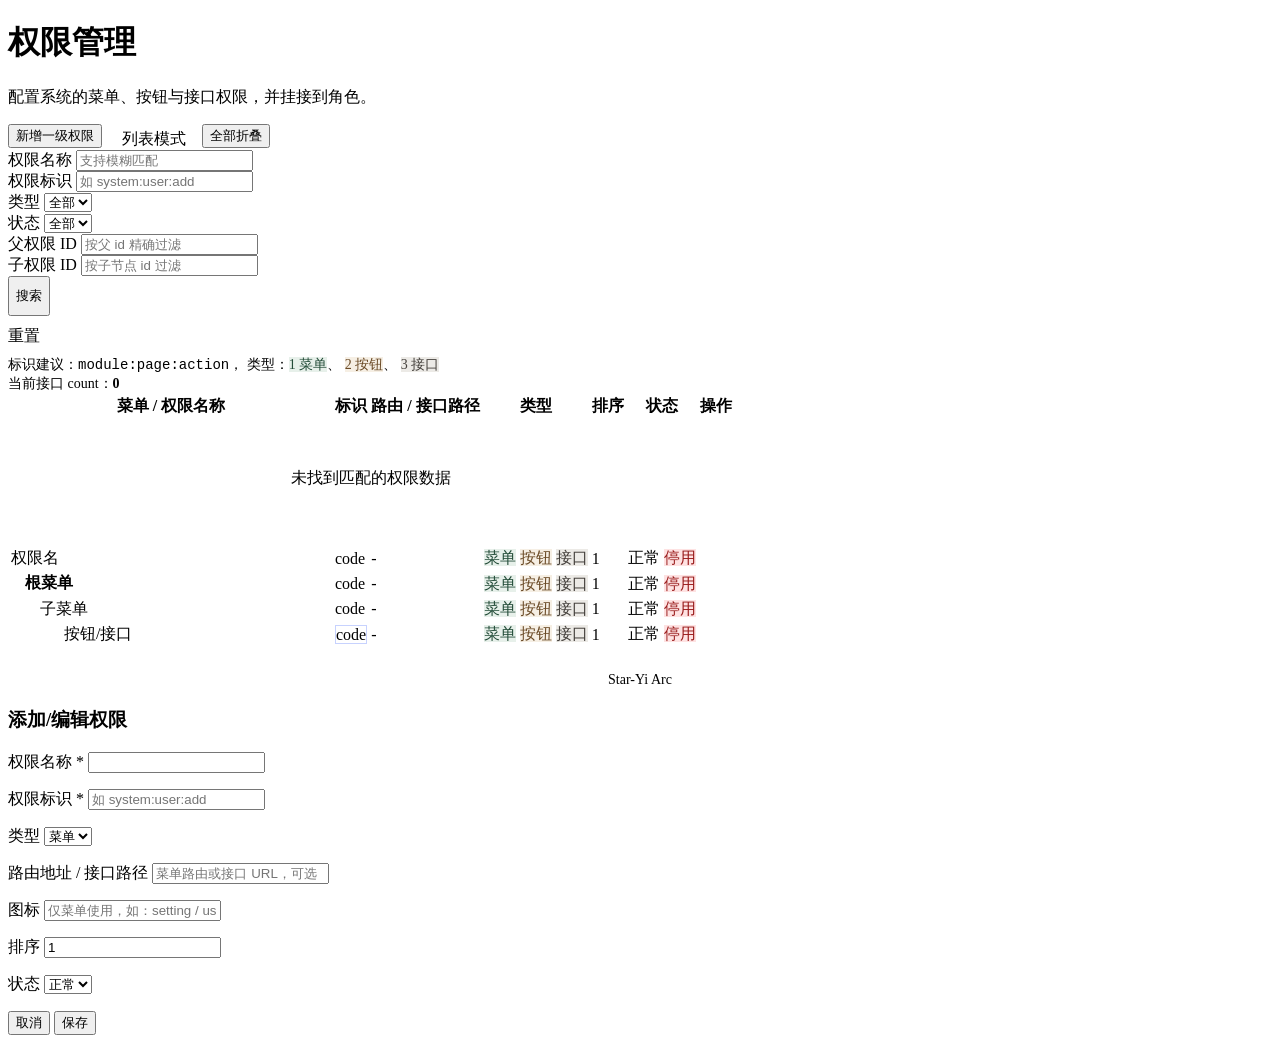
<file: yi-admin/src/main/resources/templates/sys/permission.html>
<!DOCTYPE html>
<html lang="zh" xmlns:sa="http://www.thymeleaf.org/extras/sa-token">

<head th:replace="~{common/fragments :: head('权限管理', ~{::style})}">
    <style>
        .perm-name-cell {
            font-weight: 500;
            color: var(--text-main);
        }

        .perm-name-cell.level-1 {
            font-weight: 600;
        }

        .perm-name-cell.level-2 {
            padding-left: 24px;
        }

        .perm-name-cell.level-3 {
            padding-left: 48px;
            color: var(--text-muted);
        }

        .menu-icon {
            margin-right: 6px;
            font-size: 1.05rem;
            color: var(--text-muted);
            vertical-align: middle;
        }

        .btn-tree-toggle {
            border: none;
            background: transparent;
            padding: 0 4px 0 0;
            cursor: pointer;
            color: var(--text-muted);
            vertical-align: middle;
        }

        .btn-tree-toggle i {
            font-size: 1.1rem;
        }

        .btn-tree-toggle:hover {
            color: var(--primary-color);
        }

        .type-badge-menu {
            background: #e7f0ea;
            color: #234c38;
        }

        .type-badge-button {
            background: #f6efe4;
            color: #6a4a26;
        }

        .type-badge-api {
            background: #eceae6;
            color: #44403c;
        }
    </style>
</head>

<body>

    <!-- 左侧菜单栏 -->
    <aside th:replace="~{common/fragments :: sidebar}"></aside>

    <!-- 右侧主体内容 -->
    <main class="main-wrapper">
        <!-- 顶部导航 -->
        <header th:replace="~{common/fragments :: topbar}"></header>

        <!-- 内容区域 -->
        <div class="content-area">
            <div class="page-header">
                <div>
                    <h1 class="page-title">权限管理</h1>
                    <p class="page-subtitle">配置系统的菜单、按钮与接口权限，并挂接到角色。</p>
                </div>
                <div>
                    <button class="btn btn-primary" onclick="openPermissionModal()">
                        <i class='bx bx-plus'></i>
                        新增一级权限
                    </button>
                    <a th:href="@{/admin/permission-list}" class="btn btn-outline" style="margin-left: 12px; text-decoration: none; display: inline-flex; align-items: center;">
                        <i class='bx bx-list-ul'></i>&nbsp;列表模式
                    </a>
                    <button type="button" class="btn btn-outline" style="margin-left: 12px;"
                            id="toggleAllBtn" onclick="toggleAllTrees()">
                        <i class='bx bx-chevrons-up' id="toggleAllIcon"></i>
                        <span id="toggleAllLabel">全部折叠</span>
                    </button>
                </div>
            </div>

            <!-- 搜索过滤表单（直接走 /admin/permission，参数映射到 PermissionSpecification） -->
            <form class="search-card" th:action="@{/admin/permission}" method="get">
                <div class="form-group">
                    <label>权限名称</label>
                    <input type="text" name="permissionName" class="form-control"
                           placeholder="支持模糊匹配" th:value="${param.permissionName}">
                </div>
                <div class="form-group">
                    <label>权限标识</label>
                    <input type="text" name="permissionCode" class="form-control"
                           placeholder="如 system:user:add" th:value="${param.permissionCode}">
                </div>
                <div class="form-group">
                    <label>类型</label>
                    <select class="form-control" name="permissionType">
                        <option value="">全部</option>
                        <option value="1" th:selected="${param.permissionType == '1'}">菜单</option>
                        <option value="2" th:selected="${param.permissionType == '2'}">按钮</option>
                        <option value="3" th:selected="${param.permissionType == '3'}">接口</option>
                    </select>
                </div>
                <div class="form-group">
                    <label>状态</label>
                    <select class="form-control" name="status">
                        <option value="">全部</option>
                        <option value="0" th:selected="${param.status == '0'}">正常</option>
                        <option value="1" th:selected="${param.status == '1'}">停用</option>
                    </select>
                </div>
                <div class="form-group">
                    <label>父权限 ID</label>
                    <input type="number" name="parentId" class="form-control"
                           placeholder="按父 id 精确过滤" th:value="${param.parentId}">
                </div>
                <div class="form-group">
                    <label>子权限 ID</label>
                    <input type="number" name="childId" class="form-control"
                           placeholder="按子节点 id 过滤" th:value="${param.childId}">
                </div>

                <input type="hidden" name="size" th:if="${param.size != null}" th:value="${param.size}">

                <div class="search-actions">
                    <button type="submit" class="btn btn-primary" style="height: 40px;">
                        <i class='bx bx-search'></i> 搜索
                    </button>
                    <a th:href="@{/admin/permission}" class="btn btn-outline"
                       style="height: 40px; text-decoration: none; display: flex; align-items: center;">
                        <i class='bx bx-reset'></i> 重置
                    </a>
                </div>
            </form>

            <!-- 数据表格卡片（树形） -->
            <div class="table-card">
                <div class="table-toolbar">
                    <div style="display: flex; gap: 16px; align-items: center;">
                        <span style="font-size: 0.875rem; color: var(--text-main); font-weight: 500;">
                            <i class='bx bx-info-circle' style="color: var(--info-color);"></i>
                            标识建议：<code>module:page:action</code>，
                            类型：<span class="badge type-badge-menu">1 菜单</span>、
                            <span class="badge type-badge-button">2 按钮</span>、
                            <span class="badge type-badge-api">3 接口</span>
                        </span>
                    </div>
                    <div>
                        <span style="font-size: 0.875rem; color: var(--text-muted);">
                            当前接口 count：<strong style="color: var(--text-main);" th:text="${permissionsPageResult.count}">0</strong>
                        </span>
                    </div>
                </div>

                <div class="table-responsive">
                    <table>
                        <thead>
                            <tr>
                                <th style="width: 320px;">菜单 / 权限名称</th>
                                <th>标识</th>
                                <th>路由 / 接口路径</th>
                                <th>类型</th>
                                <th>排序</th>
                                <th>状态</th>
                                <th style="text-align: right;">操作</th>
                            </tr>
                        </thead>
                        <tbody th:with="searchMode=${param.permissionName != null || param.permissionCode != null || param.permissionType != null || param.status != null || param.parentId != null || param.childId != null}">
                            <tr th:if="${permissionsPageResult.results == null || #lists.isEmpty(permissionsPageResult.results)}">
                                <td colspan="7" style="text-align: center; padding: 40px 0; color: var(--text-muted);">
                                    <i class='bx bx-folder-open' style="font-size: 3rem; opacity: 0.5;"></i>
                                    <p style="margin-top: 8px;">未找到匹配的权限数据</p>
                                </td>
                            </tr>

                            <!-- 搜索模式：按 results 平铺渲染，保证子集（仅子节点）也能展示 -->
                            <th:block th:if="${searchMode}">
                                <th:block th:each="item : ${permissionsPageResult.results}">
                                    <tr class="perm-row"
                                        th:attr="data-root-id=${item.parentId == null || item.parentId == 0 ? item.id : item.parentId},data-level=${item.parentId == null || item.parentId == 0 ? 1 : 2}">
                                        <td th:class="${item.parentId == null || item.parentId == 0} ? 'perm-name-cell level-1' : 'perm-name-cell level-2'">
                                            <i th:class="${item.parentId == null || item.parentId == 0} ? 'bx bx-folder menu-icon' : 'bx bx-menu-alt-right menu-icon'"></i>
                                            <span th:text="${item.permissionName}">权限名</span>
                                        </td>
                                        <td>
                                            <span class="badge badge-warning"
                                                  style="background:transparent; color: var(--text-main); border: 1px solid var(--border-color);"
                                                  th:text="${item.permissionCode}">code</span>
                                        </td>
                                        <td th:text="${item.path != null ? item.path : '-'}">-</td>
                                        <td>
                                            <span th:if="${item.permissionType == 1}" class="badge type-badge-menu"><i class='bx bx-category'></i> 菜单</span>
                                            <span th:if="${item.permissionType == 2}" class="badge type-badge-button"><i class='bx bx-bullseye'></i> 按钮</span>
                                            <span th:if="${item.permissionType == 3}" class="badge type-badge-api"><i class='bx bx-link-alt'></i> 接口</span>
                                        </td>
                                        <td th:text="${item.sortOrder}">1</td>
                                        <td>
                                            <span th:if="${item.status == 0}" class="badge badge-success">正常</span>
                                            <span th:if="${item.status == 1}" class="badge badge-danger" style="background: #fee2e2; color: #991b1b;">停用</span>
                                        </td>
                                        <td>
                                            <div class="action-links" style="justify-content: flex-end;">
                                                <a href="javascript:void(0)" class="action-link" title="添加子权限"
                                                   th:data-parentid="${item.id}"
                                                   onclick="openPermissionModal(null, this.getAttribute('data-parentid'))">
                                                    <i class='bx bx-plus'></i>
                                                </a>
                                                <a href="javascript:void(0)" class="action-link" title="编辑"
                                                   th:data-id="${item.id}"
                                                   th:data-permissioncode="${item.permissionCode}"
                                                   th:data-permissionname="${item.permissionName}"
                                                   th:data-permissiontype="${item.permissionType}"
                                                   th:data-parentid="${item.parentId}"
                                                   th:data-path="${item.path}"
                                                   th:data-icon="${item.icon}"
                                                   th:data-sortorder="${item.sortOrder}"
                                                   th:data-status="${item.status}"
                                                   onclick="openPermissionModal(this)">
                                                    <i class='bx bx-edit-alt'></i>
                                                </a>
                                                <a href="javascript:void(0)" class="action-link"
                                                   th:title="${item.status == 0 ? '停用' : '启用'}"
                                                   th:data-id="${item.id}" th:data-status="${item.status}"
                                                   onclick="togglePermissionStatus(this.getAttribute('data-id'), parseInt(this.getAttribute('data-status')))">
                                                    <i th:class="${item.status == 0 ? 'bx bx-block' : 'bx bx-check-circle'}"></i>
                                                </a>
                                                <a href="javascript:void(0)" class="action-link danger" title="删除"
                                                   th:data-id="${item.id}"
                                                   onclick="deletePermission(this.getAttribute('data-id'))">
                                                    <i class='bx bx-trash'></i>
                                                </a>
                                            </div>
                                        </td>
                                    </tr>
                                </th:block>
                            </th:block>

                            <!-- 默认模式：树形渲染 -->
                            <th:block th:unless="${searchMode}">
                                <!-- 根节点：parentId 为空或 0 -->
                                <th:block th:each="root : ${permissionsPageResult.results}">
                                    <th:block th:if="${root.parentId == null || root.parentId == 0}">
                                        <tr class="perm-row"
                                            th:attr="data-root-id=${root.id},data-level=1">
                                            <td class="perm-name-cell level-1">
                                                <button type="button" class="btn-tree-toggle"
                                                        th:attr="data-root-id=${root.id}"
                                                        onclick="toggleRootTree(this)">
                                                    <i class='bx bx-chevron-down'></i>
                                                </button>
                                                <i class='bx bx-folder menu-icon'></i>
                                                <span th:text="${root.permissionName}">根菜单</span>
                                            </td>
                                            <td>
                                                <span class="badge badge-warning"
                                                      style="background:transparent; color: var(--text-main); border: 1px solid var(--border-color);"
                                                      th:text="${root.permissionCode}">code</span>
                                            </td>
                                            <td th:text="${root.path != null ? root.path : '-'}">-</td>
                                            <td>
                                                <span th:if="${root.permissionType == 1}" class="badge type-badge-menu"><i class='bx bx-category'></i> 菜单</span>
                                                <span th:if="${root.permissionType == 2}" class="badge type-badge-button"><i class='bx bx-bullseye'></i> 按钮</span>
                                                <span th:if="${root.permissionType == 3}" class="badge type-badge-api"><i class='bx bx-link-alt'></i> 接口</span>
                                            </td>
                                            <td th:text="${root.sortOrder}">1</td>
                                            <td>
                                                <span th:if="${root.status == 0}" class="badge badge-success">正常</span>
                                                <span th:if="${root.status == 1}" class="badge badge-danger" style="background: #fee2e2; color: #991b1b;">停用</span>
                                            </td>
                                            <td>
                                                <div class="action-links" style="justify-content: flex-end;">
                                                    <a href="javascript:void(0)" class="action-link" title="添加子权限"
                                                       th:data-parentid="${root.id}"
                                                       onclick="openPermissionModal(null, this.getAttribute('data-parentid'))">
                                                        <i class='bx bx-plus'></i>
                                                    </a>
                                                    <a href="javascript:void(0)" class="action-link" title="编辑"
                                                       th:data-id="${root.id}"
                                                       th:data-permissioncode="${root.permissionCode}"
                                                       th:data-permissionname="${root.permissionName}"
                                                       th:data-permissiontype="${root.permissionType}"
                                                       th:data-parentid="${root.parentId}"
                                                       th:data-path="${root.path}"
                                                       th:data-icon="${root.icon}"
                                                       th:data-sortorder="${root.sortOrder}"
                                                       th:data-status="${root.status}"
                                                       onclick="openPermissionModal(this)">
                                                        <i class='bx bx-edit-alt'></i>
                                                    </a>
                                                    <a href="javascript:void(0)" class="action-link"
                                                       th:title="${root.status == 0 ? '停用' : '启用'}"
                                                       th:data-id="${root.id}" th:data-status="${root.status}"
                                                       onclick="togglePermissionStatus(this.getAttribute('data-id'), parseInt(this.getAttribute('data-status')))">
                                                        <i th:class="${root.status == 0 ? 'bx bx-block' : 'bx bx-check-circle'}"></i>
                                                    </a>
                                                    <a href="javascript:void(0)" class="action-link danger" title="删除"
                                                       th:data-id="${root.id}"
                                                       onclick="deletePermission(this.getAttribute('data-id'))">
                                                        <i class='bx bx-trash'></i>
                                                    </a>
                                                </div>
                                            </td>
                                        </tr>

                                    <!-- 二级节点：root.childPermissions -->
                                    <th:block th:if="${root.childPermissions != null}">
                                        <th:block th:each="child : ${root.childPermissions}">
                                            <tr class="perm-row"
                                                th:attr="data-root-id=${root.id},data-level=2">
                                                <td class="perm-name-cell level-2">
                                                    <i class='bx bx-menu-alt-right menu-icon'></i>
                                                    <span th:text="${child.permissionName}">子菜单</span>
                                                </td>
                                                <td>
                                                    <span class="badge badge-warning"
                                                          style="background:transparent; color: var(--text-main); border: 1px solid var(--border-color);"
                                                          th:text="${child.permissionCode}">code</span>
                                                </td>
                                                <td th:text="${child.path != null ? child.path : '-'}">-</td>
                                                <td>
                                                    <span th:if="${child.permissionType == 1}" class="badge type-badge-menu"><i class='bx bx-category'></i> 菜单</span>
                                                    <span th:if="${child.permissionType == 2}" class="badge type-badge-button"><i class='bx bx-bullseye'></i> 按钮</span>
                                                    <span th:if="${child.permissionType == 3}" class="badge type-badge-api"><i class='bx bx-link-alt'></i> 接口</span>
                                                </td>
                                                <td th:text="${child.sortOrder}">1</td>
                                                <td>
                                                    <span th:if="${child.status == 0}" class="badge badge-success">正常</span>
                                                    <span th:if="${child.status == 1}" class="badge badge-danger" style="background: #fee2e2; color: #991b1b;">停用</span>
                                                </td>
                                                <td>
                                                    <div class="action-links" style="justify-content: flex-end;">
                                                        <a href="javascript:void(0)" class="action-link" title="添加子权限"
                                                           th:data-parentid="${child.id}"
                                                           onclick="openPermissionModal(null, this.getAttribute('data-parentid'))">
                                                            <i class='bx bx-plus'></i>
                                                        </a>
                                                        <a href="javascript:void(0)" class="action-link" title="编辑"
                                                           th:data-id="${child.id}"
                                                           th:data-permissioncode="${child.permissionCode}"
                                                           th:data-permissionname="${child.permissionName}"
                                                           th:data-permissiontype="${child.permissionType}"
                                                           th:data-parentid="${child.parentId}"
                                                           th:data-path="${child.path}"
                                                           th:data-icon="${child.icon}"
                                                           th:data-sortorder="${child.sortOrder}"
                                                           th:data-status="${child.status}"
                                                           onclick="openPermissionModal(this)">
                                                            <i class='bx bx-edit-alt'></i>
                                                        </a>
                                                        <a href="javascript:void(0)" class="action-link"
                                                           th:title="${child.status == 0 ? '停用' : '启用'}"
                                                           th:data-id="${child.id}" th:data-status="${child.status}"
                                                           onclick="togglePermissionStatus(this.getAttribute('data-id'), parseInt(this.getAttribute('data-status')))">
                                                            <i th:class="${child.status == 0 ? 'bx bx-block' : 'bx bx-check-circle'}"></i>
                                                        </a>
                                                        <a href="javascript:void(0)" class="action-link danger" title="删除"
                                                           th:data-id="${child.id}"
                                                           onclick="deletePermission(this.getAttribute('data-id'))">
                                                            <i class='bx bx-trash'></i>
                                                        </a>
                                                    </div>
                                                </td>
                                            </tr>

                                            <!-- 第三级：child.childPermissions（按钮 / 接口） -->
                                            <th:block th:if="${child.childPermissions != null}">
                                                <th:block th:each="leaf : ${child.childPermissions}">
                                                    <tr class="perm-row"
                                                        th:attr="data-root-id=${root.id},data-level=3">
                                                        <td class="perm-name-cell level-3">
                                                            <i class='bx bx-dots-horizontal-rounded menu-icon'></i>
                                                            <span th:text="${leaf.permissionName}">按钮/接口</span>
                                                        </td>
                                                        <td>
                                                            <span class="badge badge-warning"
                                                                  style="background:transparent; color: var(--primary-color); border: 1px solid #c7d2fe;"
                                                                  th:text="${leaf.permissionCode}">code</span>
                                                        </td>
                                                        <td th:text="${leaf.path != null ? leaf.path : '-'}">-</td>
                                                        <td>
                                                            <span th:if="${leaf.permissionType == 1}" class="badge type-badge-menu"><i class='bx bx-category'></i> 菜单</span>
                                                            <span th:if="${leaf.permissionType == 2}" class="badge type-badge-button"><i class='bx bx-bullseye'></i> 按钮</span>
                                                            <span th:if="${leaf.permissionType == 3}" class="badge type-badge-api"><i class='bx bx-link-alt'></i> 接口</span>
                                                        </td>
                                                        <td th:text="${leaf.sortOrder}">1</td>
                                                        <td>
                                                            <span th:if="${leaf.status == 0}" class="badge badge-success">正常</span>
                                                            <span th:if="${leaf.status == 1}" class="badge badge-danger" style="background: #fee2e2; color: #991b1b;">停用</span>
                                                        </td>
                                                        <td>
                                                            <div class="action-links" style="justify-content: flex-end;">
                                                                <a href="javascript:void(0)" class="action-link" title="编辑"
                                                                   th:data-id="${leaf.id}"
                                                                   th:data-permissioncode="${leaf.permissionCode}"
                                                                   th:data-permissionname="${leaf.permissionName}"
                                                                   th:data-permissiontype="${leaf.permissionType}"
                                                                   th:data-parentid="${leaf.parentId}"
                                                                   th:data-path="${leaf.path}"
                                                                   th:data-icon="${leaf.icon}"
                                                                   th:data-sortorder="${leaf.sortOrder}"
                                                                   th:data-status="${leaf.status}"
                                                                   onclick="openPermissionModal(this)">
                                                                    <i class='bx bx-edit-alt'></i>
                                                                </a>
                                                                <a href="javascript:void(0)" class="action-link"
                                                                   th:title="${leaf.status == 0 ? '停用' : '启用'}"
                                                                   th:data-id="${leaf.id}" th:data-status="${leaf.status}"
                                                                   onclick="togglePermissionStatus(this.getAttribute('data-id'), parseInt(this.getAttribute('data-status')))">
                                                                    <i th:class="${leaf.status == 0 ? 'bx bx-block' : 'bx bx-check-circle'}"></i>
                                                                </a>
                                                                <a href="javascript:void(0)" class="action-link danger" title="删除"
                                                                   th:data-id="${leaf.id}"
                                                                   onclick="deletePermission(this.getAttribute('data-id'))">
                                                                    <i class='bx bx-trash'></i>
                                                                </a>
                                                            </div>
                                                        </td>
                                                    </tr>
                                                </th:block>
                                            </th:block>
                                        </th:block>
                                    </th:block>
                                    </th:block>
                                </th:block>
                            </th:block>
                        </tbody>
                    </table>
                </div>

            </div>

            <div style="margin-top: 24px; text-align: center; color: var(--text-muted); font-size: 0.875rem;">
                Star-Yi Arc
            </div>
        </div>
    </main>

    <!-- 权限表单弹窗 (添加/编辑) -->
    <div class="modal-overlay" id="permissionModal">
        <div class="modal-content">
            <div class="modal-header">
                <h3 class="modal-title" id="permissionModalTitle">添加/编辑权限</h3>
                <div class="modal-close" onclick="closeModal('permissionModal')">
                    <i class='bx bx-x'></i>
                </div>
            </div>
            <div class="modal-body">
                <form id="permissionForm">
                    <input type="hidden" id="form-permissionId" name="id">
                    <input type="hidden" id="form-parentId" name="parentId">

                    <div class="form-group" style="margin-bottom: 16px;">
                        <label>权限名称 <span style="color: var(--danger-color);">*</span></label>
                        <input type="text" class="form-control" id="form-permissionName" name="permissionName" required>
                    </div>

                    <div class="form-group" style="margin-bottom: 16px;">
                        <label>权限标识 <span style="color: var(--danger-color);">*</span></label>
                        <input type="text" class="form-control" id="form-permissionCode" name="permissionCode"
                               placeholder="如 system:user:add" required>
                    </div>

                    <div class="form-group" style="margin-bottom: 16px;">
                        <label>类型</label>
                        <select class="form-control" id="form-permissionType" name="permissionType">
                            <option value="1">菜单</option>
                            <option value="2">按钮</option>
                            <option value="3">接口</option>
                        </select>
                    </div>

                    <div class="form-group" style="margin-bottom: 16px;">
                        <label>路由地址 / 接口路径</label>
                        <input type="text" class="form-control" id="form-path" name="path"
                               placeholder="菜单路由或接口 URL，可选">
                    </div>

                    <div class="form-group" style="margin-bottom: 16px;">
                        <label>图标</label>
                        <input type="text" class="form-control" id="form-icon" name="icon"
                               placeholder="仅菜单使用，如：setting / user / lock">
                    </div>

                    <div class="form-group" style="margin-bottom: 16px;">
                        <label>排序</label>
                        <input type="number" class="form-control" id="form-sortOrder" name="sortOrder" value="1">
                    </div>

                    <div class="form-group" style="margin-bottom: 16px;">
                        <label>状态</label>
                        <select class="form-control" id="form-status" name="status">
                            <option value="0">正常</option>
                            <option value="1">停用</option>
                        </select>
                    </div>
                </form>
            </div>
            <div class="modal-footer">
                <button class="btn btn-outline" onclick="closeModal('permissionModal')">取消</button>
                <button class="btn btn-primary" onclick="submitPermissionForm()">保存</button>
            </div>
        </div>
    </div>

    <!-- 引入公共脚本 -->
    <div th:replace="~{common/fragments :: common_modals}"></div>
    <div th:replace="~{common/fragments :: common_scripts}"></div>

    <script>
        function toggleRootTree(btn) {
            var rootId = btn.getAttribute('data-root-id');
            if (!rootId) return;
            var rows = document.querySelectorAll('tr.perm-row[data-root-id="' + rootId + '"]');
            var anyHidden = false;
            rows.forEach(function (tr) {
                var lvl = tr.getAttribute('data-level');
                if (lvl && lvl !== '1') {
                    if (tr.style.display === 'none') {
                        anyHidden = true;
                    }
                }
            });
            rows.forEach(function (tr) {
                var lvl = tr.getAttribute('data-level');
                if (lvl && lvl !== '1') {
                    tr.style.display = anyHidden ? '' : 'none';
                }
            });
            var icon = btn.querySelector('i');
            if (icon) {
                icon.classList.remove('bx-chevron-down', 'bx-chevron-right');
                icon.classList.add(anyHidden ? 'bx-chevron-down' : 'bx-chevron-right');
            }
        }

        function toggleAllTrees() {
            var btn = document.getElementById('toggleAllBtn');
            var icon = document.getElementById('toggleAllIcon');
            var label = document.getElementById('toggleAllLabel');
            var rows = document.querySelectorAll('tr.perm-row[data-level]');
            var hasHidden = false;
            rows.forEach(function (tr) {
                if (tr.getAttribute('data-level') !== '1' && tr.style.display === 'none') {
                    hasHidden = true;
                }
            });
            var expandAll = hasHidden;
            rows.forEach(function (tr) {
                if (tr.getAttribute('data-level') !== '1') {
                    tr.style.display = expandAll ? '' : 'none';
                }
            });
            if (expandAll) {
                icon.classList.remove('bx-chevrons-down');
                icon.classList.add('bx-chevrons-up');
                label.textContent = '全部折叠';
            } else {
                icon.classList.remove('bx-chevrons-up');
                icon.classList.add('bx-chevrons-down');
                label.textContent = '全部展开';
            }
        }

        function openPermissionModal(element, parentId) {
            $('#permissionForm')[0].reset();
            $('#form-permissionId').val('');
            $('#form-parentId').val(parentId || '');
            $('#form-permissionType').val('1');
            $('#form-sortOrder').val('1');
            $('#form-status').val('0');

            if (element) {
                var $el = $(element);
                $('#permissionModalTitle').text('编辑权限');
                $('#form-permissionId').val($el.attr('data-id'));
                $('#form-permissionCode').val($el.attr('data-permissioncode'));
                $('#form-permissionName').val($el.attr('data-permissionname'));
                $('#form-permissionType').val($el.attr('data-permissiontype'));
                $('#form-parentId').val($el.attr('data-parentid') || '');
                $('#form-path').val($el.attr('data-path') || '');
                $('#form-icon').val($el.attr('data-icon') || '');
                $('#form-sortOrder').val($el.attr('data-sortorder') || '1');
                $('#form-status').val($el.attr('data-status') ?? '0');
            } else {
                $('#permissionModalTitle').text(parentId ? '新增子权限' : '新增一级权限');
            }

            $('#permissionModal').addClass('active');
        }

        function submitPermissionForm() {
            var permissionId = $('#form-permissionId').val();
            var dataObj = {};
            $.each($('#permissionForm').serializeArray(), function (i, field) {
                if (field.value !== undefined) {
                    dataObj[field.name] = field.value;
                }
            });

            dataObj.permissionType = parseInt(dataObj.permissionType || 1);
            dataObj.sortOrder = parseInt(dataObj.sortOrder || 1);
            dataObj.status = parseInt(dataObj.status ?? 0);

            if (dataObj.parentId === '' || dataObj.parentId == null) {
                dataObj.parentId = 0;
            } else {
                dataObj.parentId = parseInt(dataObj.parentId, 10);
            }

            var isEdit = !!permissionId;
            var url = isEdit ? '/permissions/' + permissionId : '/permissions';
            var method = isEdit ? 'PUT' : 'POST';

            $.ajax({
                url: url,
                type: method,
                contentType: 'application/json',
                data: JSON.stringify(dataObj),
                success: function (res) {
                    if (res.code === 200) {
                        customAlert('保存成功！', '成功');
                        closeModal('permissionModal');
                        setTimeout(function () {
                            location.reload();
                        }, 800);
                    } else {
                        customAlert('保存失败: ' + (res.message || res.msg), '错误');
                    }
                },
                error: function () {
                    customAlert('网络请求发生错误，保存失败。', '错误');
                }
            });
        }

        function deletePermission(permissionId) {
            customConfirm('确定要删除该权限吗？可能影响已有角色的权限配置！', function () {
                $.ajax({
                    url: '/admin/permission/' + permissionId,
                    type: 'DELETE',
                    success: function (res) {
                        if (res.code === 200) {
                            customAlert('删除成功', '成功');
                            setTimeout(function () {
                                location.reload();
                            }, 800);
                        } else {
                            customAlert('删除失败: ' + (res.message || res.msg), '错误');
                        }
                    },
                    error: function () {
                        customAlert('网络请求发生错误，删除失败。', '错误');
                    }
                });
            });
        }

        function togglePermissionStatus(permissionId, currentStatus) {
            var confirmMsg = (currentStatus === 0) ? '确定要停用该权限？' : '确定要启用该权限？';

            customConfirm(confirmMsg, function () {
                var url = '/permissions/' + permissionId + (currentStatus === 0 ? '/disable' : '/enable');
                $.ajax({
                    url: url,
                    type: 'POST',
                    success: function (res) {
                        if (res.code === 200) {
                            customAlert('操作成功!', '成功');
                            setTimeout(function () {
                                location.reload();
                            }, 800);
                        } else {
                            customAlert('操作失败: ' + (res.message || res.msg), '错误');
                        }
                    },
                    error: function () {
                        customAlert('网络请求发生错误，请稍后再试。', '错误');
                    }
                });
            });
        }
    </script>
</body>

</html>
</file>
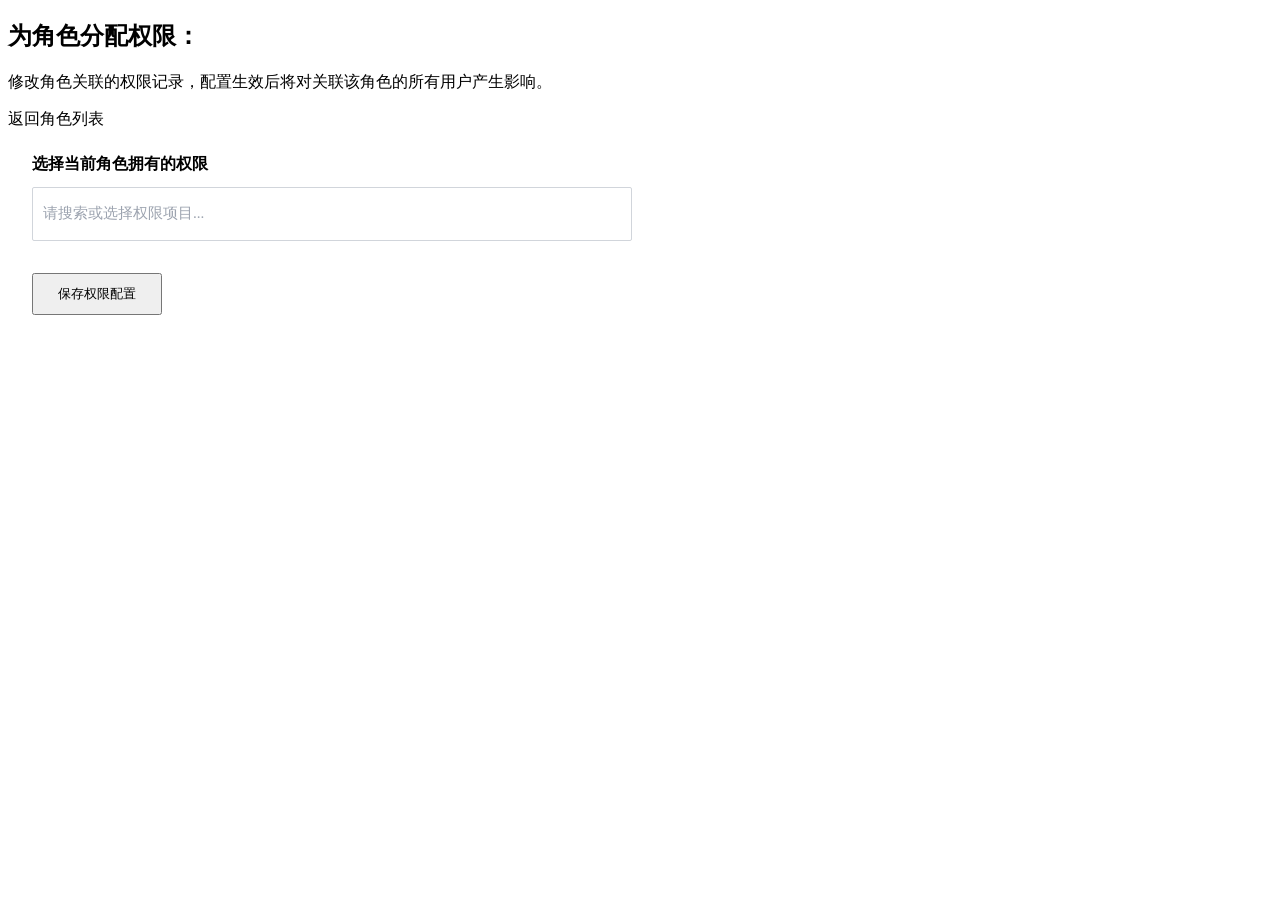
<file: yi-admin/src/main/resources/templates/sys/role-permission.html>
<!DOCTYPE html>
<html lang="zh" xmlns:th="http://www.thymeleaf.org">

<head th:replace="~{common/fragments :: head('权限分配', ~{::style})}">
    <style>
        /* Custom Multi-Select */
        .custom-multi-select {
            position: relative;
            width: 100%;
            font-family: inherit;
        }

        .custom-multi-select .select-box {
            display: flex;
            justify-content: space-between;
            align-items: center;
            min-height: 40px;
            padding: 6px 10px;
            border: 1px solid var(--border-color, #d1d5db);
            border-radius: 2px;
            background: #fff;
            cursor: pointer;
            transition: border-color 0.2s;
        }

        .custom-multi-select .select-box:hover {
            border-color: var(--primary-color, #1f4b4a);
        }

        .custom-multi-select .selected-tags {
            display: flex;
            flex-wrap: wrap;
            gap: 6px;
            flex: 1;
        }

        .custom-multi-select .tag {
            display: flex;
            align-items: center;
            background: #e7eeeb;
            color: #1f4b4a;
            padding: 4px 8px;
            border-radius: 2px;
            font-size: 0.85rem;
            border: 1px solid #c9d7d4;
        }

        .custom-multi-select .tag i {
            margin-left: 6px;
            cursor: pointer;
            font-size: 1.1rem;
            color: #1f4b4a;
            transition: color 0.1s;
        }

        .custom-multi-select .tag i:hover {
            color: #9f3a32;
        }

        .custom-multi-select .placeholder {
            color: #9ca3af;
            font-size: 0.95rem;
            line-height: normal;
        }

        .custom-multi-select .select-dropdown {
            display: none;
            position: absolute;
            top: 100%;
            left: 0;
            right: 0;
            margin-top: 4px;
            background: #fff;
            border: 1px solid #e5e7eb;
            border-radius: 2px;
            box-shadow: 0 4px 6px -1px rgba(0, 0, 0, 0.1), 0 2px 4px -1px rgba(0, 0, 0, 0.06);
            z-index: 100;
            max-height: 350px;
            flex-direction: column;
            overflow: hidden;
        }

        .custom-multi-select.open .select-dropdown {
            display: flex;
        }

        .custom-multi-select .dropdown-item {
            padding: 8px 12px;
            display: flex;
            align-items: center;
            gap: 10px;
            cursor: pointer;
            transition: background 0.2s;
        }

        .custom-multi-select .dropdown-item:hover {
            background: #f8fafc;
        }

        .custom-multi-select .dropdown-item.checked {
            background: #f1f5f9;
        }

        .custom-multi-select .dropdown-list {
            overflow-y: auto;
        }

        .custom-multi-select .select-all {
            border-bottom: 1px solid #e5e7eb;
            font-weight: 500;
            background: #fafafa;
        }

        .custom-multi-select input[type="checkbox"] {
            width: 16px;
            height: 16px;
            cursor: pointer;
            accent-color: #1f4b4a;
        }

        .custom-multi-select label {
            cursor: pointer;
            flex: 1;
            margin: 0;
            user-select: none;
        }

        .custom-multi-select .dropdown-search {
            padding: 8px;
            border-bottom: 1px solid #e5e7eb;
        }

        .custom-multi-select .dropdown-search input {
            width: 100%;
            padding: 6px 12px;
            border: 1px solid #d1d5db;
            border-radius: 4px;
            outline: none;
            font-size: 0.875rem;
            transition: border-color 0.2s;
        }

        .custom-multi-select .dropdown-search input:focus {
            border-color: #1f4b4a;
        }
    </style>
</head>

<body>

    <!-- 左侧菜单栏 -->
    <aside th:replace="~{common/fragments :: sidebar}"></aside>

    <!-- 右侧主体内容 -->
    <main class="main-wrapper">
        <!-- 顶部导航 -->
        <header th:replace="~{common/fragments :: topbar}"></header>

        <!-- 内容区域 -->
        <div class="content-area">
            <div class="page-header">
                <div>
                    <h2 class="page-title">为角色分配权限：<span style="color: var(--primary-color);"
                            th:text="${role.roleName}"></span></h2>
                    <p class="page-subtitle">修改角色关联的权限记录，配置生效后将对关联该角色的所有用户产生影响。</p>
                </div>
                <div>
                    <a th:href="@{/admin/role}" class="btn btn-outline">
                        <i class='bx bx-arrow-back'></i>
                        返回角色列表
                    </a>
                </div>
            </div>

            <div class="table-card" style="padding: 24px; height: 600px;">
                <form id="permissionForm">
                    <input type="hidden" id="perm-roleId" th:value="${role.id}">
                    <div class="form-group" style="max-width: 600px;">
                        <label
                            style="font-weight: 600; font-size: 1rem; margin-bottom: 12px; display: block;">选择当前角色拥有的权限</label>

                        <!-- 核心的多选框移植 -->
                        <div class="custom-multi-select" id="permMultiSelect">
                            <div class="select-box" id="permSelectBox">
                                <div class="selected-tags" id="permSelectedTags">
                                    <span class="placeholder">请搜索或选择权限项目...</span>
                                </div>
                                <i class='bx bx-chevron-down' id="permDropdownIcon"
                                    style="font-size: 1.2rem; color: #9ca3af;"></i>
                            </div>

                            <div class="select-dropdown">
                                <div class="dropdown-search" onclick="event.stopPropagation()">
                                    <input type="text" id="permSearchInput" placeholder="搜索权限名称/标识...">
                                </div>

                                <label class="dropdown-item select-all" onclick="event.stopPropagation()">
                                    <input type="checkbox" id="permSelectAll" onclick="toggleAllPerms(this)">
                                    <span style="flex:1;">（全选当前过滤结果）</span>
                                </label>

                                <div class="dropdown-list" id="permDropdownList">
                                    <label class="dropdown-item perm-item" th:each="perm : ${permissionsList}" onclick="event.stopPropagation()">
                                        <input type="checkbox" name="permissionIds" class="perm-checkbox" 
                                               th:value="${perm.id}" 
                                               th:data-name="${perm.permissionName}">
                                        
                                        <div style="display: flex; align-items: center; justify-content: space-between; width: 100%;">
                                            <div style="display: flex; align-items: center;">
                                                <i th:if="${perm.icon != null && perm.icon != ''}" th:class="'bx bx-' + ${perm.icon}" style="margin-right: 6px; color: var(--text-muted); font-size: 1.1rem;"></i>
                                                <i th:if="${perm.icon == null || perm.icon == ''}" class='bx bx-radio-circle' style="margin-right: 6px; color: var(--text-muted); font-size: 1.1rem;"></i>
                                                
                                                <span th:text="${perm.permissionName}" style="color: var(--text-main); font-weight: 500;">权限名</span>
                                                
                                                <!-- UI 优化区分菜单和按钮 -->
                                                <span th:if="${perm.permissionType == 1}" style="font-size: 0.7rem; padding: 2px 6px; border-radius: 2px; margin-left: 8px; background: #e7eeeb; color: #1f4b4a; border: 1px solid #c9d7d4;">导航菜单</span>
                                                <span th:if="${perm.permissionType == 2}" style="font-size: 0.7rem; padding: 2px 6px; border-radius: 2px; margin-left: 8px; background: #f6efe4; color: #6a4a26; border: 1px solid #e6d7c4;">操作按钮</span>
                                            </div>
                                            <!-- 显示唯一的代码标识 -->
                                            <span class="perm-code" th:text="${perm.permissionCode}" style="font-size: 0.8rem; color: var(--text-muted); font-family: monospace;">代码标识</span>
                                        </div>
                                    </label>
                                    <div id="permNoResults"
                                        style="display: none; padding: 12px; text-align: center; color: #9ca3af; font-size: 0.85rem;">
                                        无匹配权限记录
                                    </div>
                                </div>
                            </div>
                        </div>

                    </div>

                    <div style="margin-top: 32px;">
                        <button type="button" class="btn btn-primary" onclick="savePermissions()"
                            style="padding: 10px 24px;">
                            <i class='bx bx-save'></i> 保存权限配置
                        </button>
                    </div>
                </form>
            </div>
        </div>
    </main>

    <!-- 引入公共模板: 包含弹窗与公共脚本 -->
    <div th:replace="~{common/fragments :: common_modals}"></div>
    <div th:replace="~{common/fragments :: common_scripts}"></div>

    <script th:inline="javascript">
        $(document).ready(function () {
            // 1. 初始化分配的权限：只提取其 ID 以避免实体循环嵌套解析错误
            var permIds = [];
            /*[# th:each="p : ${permissionRoles}"]*/
            permIds.push(/*[[${p.id}]]*/ 0);
            /*[/]*/
            
            // 将匹配到的存在权限打钩并高亮
            $('.perm-checkbox').each(function () {
                var val = parseInt($(this).val());
                if (permIds.includes(val)) {
                    $(this).prop('checked', true);
                    $(this).closest('.dropdown-item').addClass('checked');
                }
            });
            // 触发一次视图更新生成 Tag
            updateSelectedPerms();

            // 2. 下拉框开关事件
            $('#permSelectBox').on('click', function (e) {
                e.stopPropagation();
                $('#permMultiSelect').toggleClass('open');
                if ($('#permMultiSelect').hasClass('open')) {
                    $('#permDropdownIcon').removeClass('bx-chevron-down').addClass('bx-chevron-up');
                    $('#permSearchInput').focus();
                } else {
                    $('#permDropdownIcon').removeClass('bx-chevron-up').addClass('bx-chevron-down');
                }
            });

            // 点击外部关闭下拉框
            $(document).on('click', function () {
                $('#permMultiSelect').removeClass('open');
                $('#permDropdownIcon').removeClass('bx-chevron-up').addClass('bx-chevron-down');
            });

            // 监听多选框打钩变更，同步Tag列表
            $('.perm-checkbox').on('change', function () {
                var $item = $(this).closest('.dropdown-item');
                if ($(this).is(':checked')) {
                    $item.addClass('checked');
                } else {
                    $item.removeClass('checked');
                }
                updateSelectedPerms();
            });
        });

        // 核心同步视图方法
        function updateSelectedPerms() {
            var $container = $('#permSelectedTags');
            var selectedItems = [];

            // 找寻所有打钩项
            $('.perm-checkbox:checked').each(function () {
                selectedItems.push({
                    id: $(this).val(),
                    name: $(this).data('name')
                });
            });

            // 更新全选状态
            var visibleCount = $('.perm-item:visible').length;
            var checkedVisibleCount = $('.perm-item:visible .perm-checkbox:checked').length;
            $('#permSelectAll').prop('checked', visibleCount > 0 && selectedItems.length > 0 && checkedVisibleCount === visibleCount);

            $container.empty();

            if (selectedItems.length === 0) {
                $container.html('<span class="placeholder">请搜索或选择权限项目...</span>');
            } else {
                $.each(selectedItems, function (i, item) {
                    $container.append(
                        '<span class="tag" data-id="' + item.id + '">' +
                        item.name +
                        '<i class="bx bx-x" onclick="removePermTag(event, \'' + item.id + '\')"></i>' +
                        '</span>'
                    );
                });
            }
        }

        function removePermTag(e, id) {
            e.stopPropagation(); // 防止弹窗展开切换
            $('.perm-checkbox[value="' + id + '"]').prop('checked', false).trigger('change');
        }

        function toggleAllPerms(checkbox) {
            var isChecked = $(checkbox).is(':checked');
            $('.perm-item:visible .perm-checkbox').prop('checked', isChecked).trigger('change');
        }

        // 搜索过滤方法，同时支持查名称和查代码标识
        $(document).on('input', '#permSearchInput', function () {
            var val = $(this).val().toLowerCase();
            var visibleCount = 0;

            $('.perm-item').each(function () {
                var nameText = $(this).find('span').text().toLowerCase();
                var codeText = $(this).find('.perm-code').text().toLowerCase();
                
                if (nameText.indexOf(val) > -1 || codeText.indexOf(val) > -1) {
                    $(this).show();
                    visibleCount++;
                } else {
                    $(this).hide();
                }
            });

            if (visibleCount === 0) {
                $('#permNoResults').show();
            } else {
                $('#permNoResults').hide();
            }

            updateSelectedPerms();
        });

        // ============ 3. 保存入库 ============
        function savePermissions() {
            var roleId = $('#perm-roleId').val();
            var permIds = [];
            $('input[name="permissionIds"]:checked').each(function () {
                permIds.push(parseInt($(this).val()));
            });

            var payload = {
                id: parseInt(roleId),
                permissionIds: permIds
            };

            $.ajax({
                url: '/roles/' + roleId + '/permission',
                type: 'PUT',
                contentType: 'application/json',
                data: JSON.stringify(payload),
                success: function (res) {
                    if (res.code === 200) {
                        customAlert('权限分配已成功应用！', '成功');
                        setTimeout(function () {
                            window.location.href = '/admin/role';
                        }, 1200);
                    } else {
                        customAlert('权限分配失败: ' + (res.message || res.msg), '错误');
                    }
                },
                error: function () {
                    customAlert('网路请求发生异常。', '错误');
                }
            });
        }
    </script>
</body>

</html>
</file>
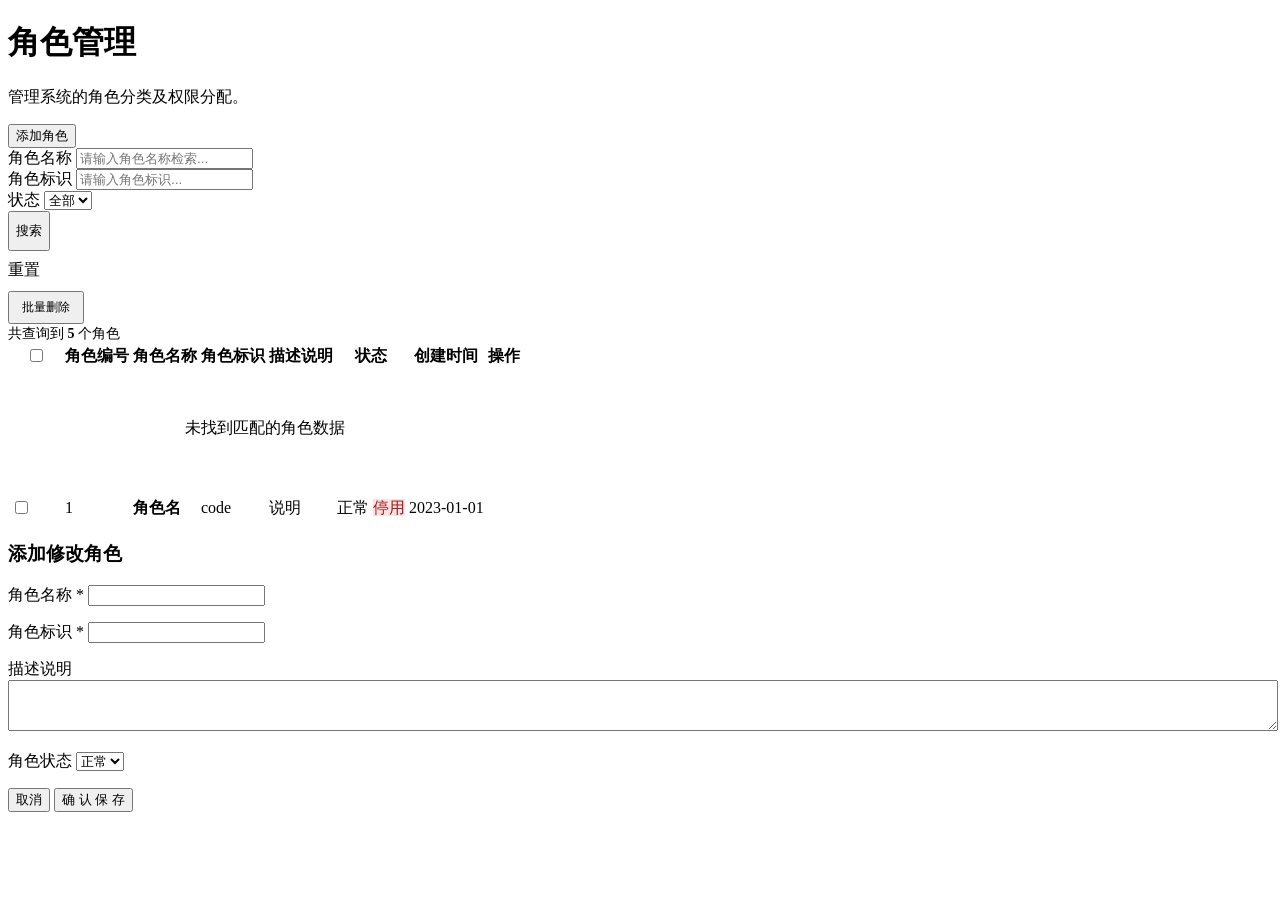
<file: yi-admin/src/main/resources/templates/sys/role.html>
<!DOCTYPE html>
<html lang="zh" xmlns:sa="http://www.thymeleaf.org/extras/sa-token">

<head th:replace="~{common/fragments :: head('角色管理', null)}"></head>

<body>

    <!-- 左侧菜单栏 -->
    <aside th:replace="~{common/fragments :: sidebar}"></aside>

    <!-- 右侧主体内容 -->
    <main class="main-wrapper">
        <!-- 顶部导航 -->
        <header th:replace="~{common/fragments :: topbar}"></header>

        <!-- 内容区域 -->
        <div class="content-area">
            <div class="page-header">
                <div>
                    <h1 class="page-title">角色管理</h1>
                    <p class="page-subtitle">管理系统的角色分类及权限分配。</p>
                </div>
                <div>
                    <!-- 添加和导出按钮 -->
                    <button class="btn btn-primary" onclick="openRoleModal()">
                        <i class='bx bx-plus'></i>
                        添加角色
                    </button>
             <!--       <button class="btn btn-outline" style="margin-left: 12px;">
                        <i class='bx bx-export'></i>
                        导出数据
                    </button>-->
                </div>
            </div>

            <!-- 搜索过滤表单 -->
            <form class="search-card" th:action="@{/admin/role}" method="get">
                <div class="form-group">
                    <label>角色名称</label>
                    <input type="text" name="roleName" class="form-control" placeholder="请输入角色名称检索..." th:value="${param.roleName}">
                </div>
                <div class="form-group">
                    <label>角色标识</label>
                    <input type="text" name="roleCode" class="form-control" placeholder="请输入角色标识..." th:value="${param.roleCode}">
                </div>
                <div class="form-group">
                    <label>状态</label>
                    <select class="form-control" name="status">
                        <option value="">全部</option>
                        <option value="0" th:selected="${#strings.equals(param.status, '0')}">正常</option>
                        <option value="1" th:selected="${#strings.equals(param.status, '1')}">停用</option>
                    </select>
                </div>
                
                <input type="hidden" name="size" th:if="${param.size != null}" th:value="${param.size}">

                <div class="search-actions">
                    <button type="submit" class="btn btn-primary" style="height: 40px;">
                        <i class='bx bx-search'></i> 搜索
                    </button>
                    <a th:href="@{/admin/role}" class="btn btn-outline" style="height: 40px; text-decoration: none; display: flex; align-items: center;">
                        <i class='bx bx-reset'></i> 重置
                    </a>
                </div>
            </form>

            <!-- 数据表格卡片 -->
            <div class="table-card">
                <div class="table-toolbar">
                    <div class="table-toolbar-left">
                        <button class="btn btn-outline" style="padding: 6px 12px; font-size: 0.75rem;">
                            <i class='bx bx-trash' style="color: var(--danger-color);"></i> 批量删除
                        </button>
                    </div>
                    <div>
                        <span style="font-size: 0.875rem; color: var(--text-muted);">共查询到 <strong
                                style="color: var(--text-main);" th:text="${rolesPageResult.count}">5</strong> 个角色</span>
                    </div>
                </div>
                <div class="table-responsive">
                    <table>
                        <thead>
                            <tr>
                                <th style="width: 50px;"><input type="checkbox"></th>
                                <th>角色编号</th>
                                <th>角色名称</th>
                                <th>角色标识</th>
                                <th>描述说明</th>
                                <th>状态</th>
                                <th>创建时间</th>
                                <th style="text-align: right;">操作</th>
                            </tr>
                        </thead>
                        <tbody>
                            <!-- 没有数据 -->
                            <tr th:if="${#lists.isEmpty(rolesPageResult.results)}">
                                <td colspan="8" style="text-align: center; padding: 40px 0; color: var(--text-muted);">
                                    <i class='bx bx-folder-open' style="font-size: 3rem; opacity: 0.5;"></i>
                                    <p style="margin-top: 8px;">未找到匹配的角色数据</p>
                                </td>
                            </tr>

                            <!-- 动态渲染数据 -->
                            <tr th:each="role : ${rolesPageResult.results}">
                                <td><input type="checkbox"></td>
                                <td th:text="${role.id}">1</td>
                                <td>
                                    <span style="font-weight: 600; color: var(--text-main);" th:text="${role.roleName}">角色名</span>
                                </td>
                                <td>
                                    <span class="badge badge-info" th:text="${role.roleCode}">code</span>
                                </td>
                                <td style="color: var(--text-muted);" th:text="${role.description != null ? role.description : '-'}">说明</td>
                                <td>
                                    <span th:if="${role.status == 0}" class="badge badge-success">正常</span>
                                    <span th:if="${role.status == 1}" class="badge badge-danger" style="background: #fee2e2; color: #991b1b;">停用</span>
                                </td>
                                <td style="color: var(--text-muted);" th:text="${role.createdTime != null ? #strings.substring(role.createdTime, 0, 16) : '-'}">
                                    2023-01-01
                                </td>
                                <td>
                                    <div class="action-links" style="justify-content: flex-end;">
                                        <a href="javascript:void(0)" class="action-link" title="编辑信息"
                                           th:data-id="${role.id}"
                                           th:data-rolename="${role.roleName}"
                                           th:data-rolecode="${role.roleCode}"
                                           th:data-description="${role.description}"
                                           th:data-status="${role.status}"
                                           onclick="openRoleModal(this)">
                                            <i class='bx bx-edit-alt'></i>
                                        </a>
                                        <a th:href="@{/admin/role-permission(roleId=${role.id})}" class="action-link" title="分配权限">
                                            <i class='bx bx-check-shield'></i>
                                        </a>
                                        <a href="javascript:void(0)" class="action-link" th:title="${role.status == 0 ? '停用此角色' : '启用此角色'}"
                                           th:data-id="${role.id}" th:data-status="${role.status}"
                                           onclick="toggleStatus(this.getAttribute('data-id'), parseInt(this.getAttribute('data-status')))">
                                            <i th:class="${role.status == 0 ? 'bx bx-block' : 'bx bx-check-circle'}"></i>
                                        </a>
                                        <a href="javascript:void(0)" class="action-link danger" title="彻底删除"
                                           th:data-id="${role.id}"
                                           onclick="deleteRole(this.getAttribute('data-id'))">
                                            <i class='bx bx-trash'></i>
                                        </a>
                                    </div>
                                </td>
                            </tr>

                        </tbody>
                    </table>
                </div>

                <th:block th:replace="~{common/fragments :: adminPagination(${rolesPageResult}, '/admin/role')}"></th:block>
            </div>
        </div>
    </main>
    </main>

    <!-- 角色表单弹窗 (添加/编辑) -->
    <div class="modal-overlay" id="roleEditModal">
        <div class="modal-content">
            <div class="modal-header">
                <h3 class="modal-title" id="roleModalTitle">添加修改角色</h3>
                <div class="modal-close" onclick="closeModal('roleEditModal')"><i class='bx bx-x'></i></div>
            </div>
            <div class="modal-body">
                <form id="roleEditForm">
                    <input type="hidden" id="form-roleId" name="id">
                    <div class="form-group" style="margin-bottom: 16px;">
                        <label>角色名称 <span style="color: var(--danger-color);">*</span></label>
                        <input type="text" class="form-control" id="form-roleName" name="roleName" required>
                    </div>
                    <div class="form-group" style="margin-bottom: 16px;">
                        <label>角色标识 <span style="color: var(--danger-color);">*</span></label>
                        <input type="text" class="form-control" id="form-roleCode" name="roleCode" required>
                    </div>
                    <div class="form-group" style="margin-bottom: 16px;">
                        <label>描述说明</label>
                        <textarea class="form-control" id="form-description" name="description" rows="3" style="width:100%;resize:vertical;"></textarea>
                    </div>
                    <div class="form-group" style="margin-bottom: 16px;">
                        <label>角色状态</label>
                        <select class="form-control" id="form-roleStatus" name="status">
                            <option value="0">正常</option>
                            <option value="1">停用</option>
                        </select>
                    </div>
                </form>
            </div>
            <div class="modal-footer">
                <button class="btn btn-outline" onclick="closeModal('roleEditModal')">取消</button>
                <button class="btn btn-primary" onclick="submitRoleForm()">确 认 保 存</button>
            </div>
        </div>
    </div>

    <!-- 引入公共模板: 包含弹窗与公共脚本 -->
    <div th:replace="~{common/fragments :: common_modals}"></div>
    <div th:replace="~{common/fragments :: common_scripts}"></div>
    
    <script>
        // ============== 1. 添加/编辑角色 ==============
        function openRoleModal(element) {
            $('#roleEditForm')[0].reset();
            $('#form-roleId').val('');

            if (element) {
                var $el = $(element);
                $('#roleModalTitle').text('编辑系统角色');
                $('#form-roleId').val($el.data('id'));
                $('#form-roleName').val($el.data('rolename'));
                $('#form-roleCode').val($el.data('rolecode'));
                $('#form-description').val($el.data('description'));
                $('#form-roleStatus').val($el.data('status'));
            } else {
                $('#roleModalTitle').text('新增系统角色');
            }
            $('#roleEditModal').addClass('active');
        }

        function submitRoleForm() {
            var roleId = $('#form-roleId').val();
            var dataObj = {};
            $.each($('#roleEditForm').serializeArray(), function (i, field) {
                if (field.value !== undefined) {
                    dataObj[field.name] = field.value;
                }
            });
            dataObj.status = parseInt(dataObj.status ?? 0);

            var isEdit = !!roleId;
            var url = isEdit ? '/roles/' + roleId : '/roles';
            var method = isEdit ? 'PUT' : 'POST';

            $.ajax({
                url: url,
                type: method,
                contentType: 'application/json',
                data: JSON.stringify(dataObj),
                success: function (res) {
                    if (res.code === 200) {
                        customAlert('保存成功！', '成功');
                        closeModal('roleEditModal');
                        setTimeout(function () { location.reload(); }, 1000);
                    } else {
                        customAlert('保存失败: ' + (res.message || res.msg), '错误');
                    }
                },
                error: function (err) {
                    customAlert('网路请求发生错误，保存失败。', '错误');
                }
            });
        }

        // ============== 2. 彻底删除角色 ==============
        function deleteRole(roleId) {
            customConfirm('高风险操作：确定要彻底删除该角色吗？这可能破坏相关的权限功能映射！', function () {
                $.ajax({
                    url: '/admin/role/' + roleId,
                    type: 'DELETE',
                    success: function (res) {
                        if (res.code === 200) {
                            customAlert('成功清除角色', '成功');
                            setTimeout(function () { location.reload(); }, 1000);
                        } else {
                            customAlert('删除失败: ' + (res.message || res.msg), '错误');
                        }
                    }
                });
            });
        }

        // ============== 3. 拦截/起用状态 ==============
        function toggleStatus(roleId, currentStatus) {
            var newStatus = (currentStatus === 0) ? 1 : 0;
            var confirmMsg = (currentStatus === 0) ? "确定要停用该角色？此操作会立刻拦截含有该角色的用户！" : "确定要重新启用该角色数据吗？";

            customConfirm(confirmMsg, function () {
                var url = '/roles/' + roleId + (newStatus === 0 ? '/enable' : '/disable');
                $.ajax({
                    url: url,
                    type: 'POST',
                    success: function (res) {
                        if (res.code === 200) {
                            customAlert('操作成功!', '成功');
                            setTimeout(function () { location.reload(); }, 1000);
                        } else {
                            customAlert('操作失败: ' + (res.message || res.msg), '错误');
                        }
                    },
                    error: function (err) {
                        customAlert('网络请求发生错误，请稍后再试。', '错误');
                    }
                });
            });
        }
    </script>
</body>

</html>
</file>
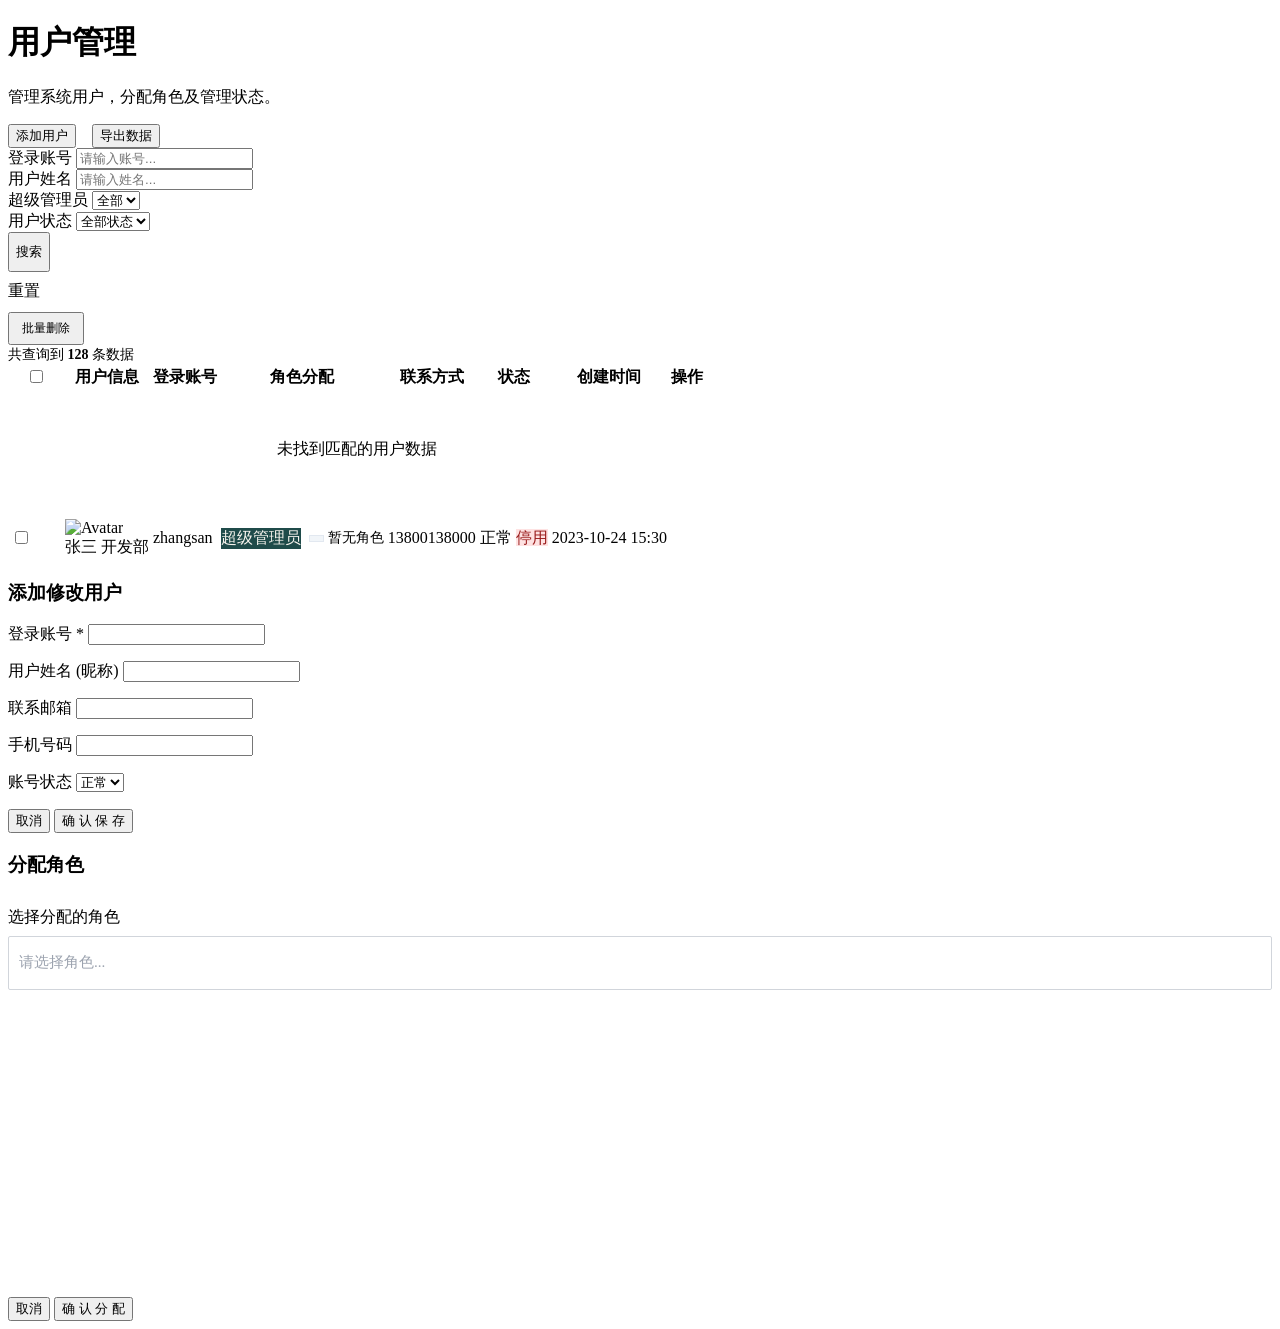
<file: yi-admin/src/main/resources/templates/sys/user.html>
<!DOCTYPE html>
<html lang="zh" xmlns:sa="http://www.thymeleaf.org/extras/sa-token">

<head th:replace="~{common/fragments :: head('用户管理', ~{::style})}">
    <style>
        /* Custom Multi-Select */
        .custom-multi-select {
            position: relative;
            width: 100%;
            font-family: inherit;
        }

        .custom-multi-select .select-box {
            display: flex;
            justify-content: space-between;
            align-items: center;
            min-height: 40px;
            padding: 6px 10px;
            border: 1px solid var(--border-color, #d1d5db);
            border-radius: 2px;
            background: #fff;
            cursor: pointer;
            transition: border-color 0.2s;
        }

        .custom-multi-select .select-box:hover {
            border-color: var(--primary-color, #1f4b4a);
        }

        .custom-multi-select .selected-tags {
            display: flex;
            flex-wrap: wrap;
            gap: 6px;
            flex: 1;
        }

        .custom-multi-select .tag {
            display: flex;
            align-items: center;
            background: #e7eeeb;
            color: #1f4b4a;
            padding: 4px 8px;
            border-radius: 2px;
            font-size: 0.85rem;
            border: 1px solid #c9d7d4;
        }

        .custom-multi-select .tag i {
            margin-left: 6px;
            cursor: pointer;
            font-size: 1.1rem;
            color: #1f4b4a;
            transition: color 0.1s;
        }

        .custom-multi-select .tag i:hover {
            color: #9f3a32;
        }

        .custom-multi-select .placeholder {
            color: #9ca3af;
            font-size: 0.95rem;
            line-height: normal;
        }

        .custom-multi-select .select-dropdown {
            display: none;
            position: absolute;
            top: 100%;
            left: 0;
            right: 0;
            margin-top: 4px;
            background: #fff;
            border: 1px solid #e5e7eb;
            border-radius: 2px;
            box-shadow: 0 4px 6px -1px rgba(0, 0, 0, 0.1), 0 2px 4px -1px rgba(0, 0, 0, 0.06);
            z-index: 100;
            max-height: 280px;
            flex-direction: column;
            overflow: hidden;
        }

        .custom-multi-select.open .select-dropdown {
            display: flex;
        }

        .custom-multi-select .dropdown-item {
            padding: 8px 12px;
            display: flex;
            align-items: center;
            gap: 10px;
            cursor: pointer;
            transition: background 0.2s;
        }

        .custom-multi-select .dropdown-item:hover {
            background: #f8fafc;
        }

        .custom-multi-select .dropdown-item.checked {
            background: #f1f5f9;
        }

        .custom-multi-select .dropdown-list {
            overflow-y: auto;
        }

        .custom-multi-select .select-all {
            border-bottom: 1px solid #e5e7eb;
            font-weight: 500;
            background: #fafafa;
        }

        .custom-multi-select input[type="checkbox"] {
            width: 16px;
            height: 16px;
            cursor: pointer;
            accent-color: #1f4b4a;
        }

        .custom-multi-select label {
            cursor: pointer;
            flex: 1;
            margin: 0;
            user-select: none;
        }

        .custom-multi-select .dropdown-search {
            padding: 8px;
            border-bottom: 1px solid #e5e7eb;
        }

        .custom-multi-select .dropdown-search input {
            width: 100%;
            padding: 6px 12px;
            border: 1px solid #d1d5db;
            border-radius: 4px;
            outline: none;
            font-size: 0.875rem;
            transition: border-color 0.2s;
        }

        .custom-multi-select .dropdown-search input:focus {
            border-color: #1f4b4a;
        }
    </style>
</head>

<body>

    <!-- 左侧菜单栏 -->
    <aside th:replace="~{common/fragments :: sidebar}"></aside>

    <!-- 右侧主体内容 -->
    <main class="main-wrapper">
        <!-- 顶部导航 -->
        <header th:replace="~{common/fragments :: topbar}"></header>

        <!-- 内容区域 -->
        <div class="content-area">
            <div class="page-header">
                <div>
                    <h1 class="page-title">用户管理</h1>
                    <p class="page-subtitle">管理系统用户，分配角色及管理状态。</p>
                </div>
                <div>
                    <!-- 这里可以使用Thymeleaf的权限控制 sec:authorize 等 -->
                    <!-- 添加和导出按钮 -->
                    <button class="btn btn-primary" onclick="openUserModal()">
                        <i class='bx bx-plus'></i>
                        添加用户
                    </button>
                    <button class="btn btn-outline" style="margin-left: 12px;" onclick="exportUsers()">
                        <i class='bx bx-export'></i>
                        导出数据
                    </button>
                </div>
            </div>

            <!-- 搜索过滤表单 -->
            <form class="search-card" th:action="@{/admin/user}" method="get">
                <div class="form-group">
                    <label>登录账号</label>
                    <input type="text" name="username" class="form-control" placeholder="请输入账号..."
                        th:value="${param.username}">
                </div>
                <div class="form-group">
                    <label>用户姓名</label>
                    <input type="text" name="nickname" class="form-control" placeholder="请输入姓名..."
                        th:value="${param.nickname}">
                </div>
                <div class="form-group">
                    <label>超级管理员</label>
                    <select class="form-control" name="superAdmin">
                        <option value="">全部</option>
                        <option value="1" th:selected="${#strings.equals(param.superAdmin, '1')}">是</option>
                        <option value="0" th:selected="${#strings.equals(param.superAdmin, '0')}">否</option>
                    </select>
                </div>
                <div class="form-group">
                    <label>用户状态</label>
                    <select class="form-control" name="status">
                        <option value="">全部状态</option>
                        <option value="0" th:selected="${#strings.equals(param.status, '0')}">正常</option>
                        <option value="1" th:selected="${#strings.equals(param.status, '1')}">停用</option>
                    </select>
                </div>

                <!-- 保留先前的 size 参数（如果存在） -->
                <input type="hidden" name="size" th:if="${param.size != null}" th:value="${param.size}">

                <div class="search-actions">
                    <button type="submit" class="btn btn-primary" style="height: 40px;">
                        <i class='bx bx-search'></i> 搜索
                    </button>
                    <!-- 重置搜索条件：返回默认页面 -->
                    <a th:href="@{/admin/user}" class="btn btn-outline"
                        style="height: 40px; text-decoration: none; display: flex; align-items: center;">
                        <i class='bx bx-reset'></i> 重置
                    </a>
                </div>
            </form>

            <!-- 数据表格卡片 -->
            <div class="table-card">
                <div class="table-toolbar">
                    <div class="table-toolbar-left">
                        <button class="btn btn-outline" style="padding: 6px 12px; font-size: 0.75rem;">
                            <i class='bx bx-trash' style="color: var(--danger-color);"></i> 批量删除
                        </button>
                    </div>
                    <div>
                        <span style="font-size: 0.875rem; color: var(--text-muted);">共查询到 <strong
                                style="color: var(--text-main);" th:text="${usersPageResult.count}">128</strong>
                            条数据</span>
                    </div>
                </div>
                <div class="table-responsive">
                    <table>
                        <thead>
                            <tr>
                                <th style="width: 50px;"><input type="checkbox"></th>
                                <th>用户信息</th>
                                <th>登录账号</th>
                                <th>角色分配</th>
                                <th>联系方式</th>
                                <th>状态</th>
                                <th>创建时间</th>
                                <th style="text-align: right;">操作</th>
                            </tr>
                        </thead>
                        <tbody>
                            <!-- 没有数据的情况下 -->
                            <tr th:if="${#lists.isEmpty(usersPageResult.results)}">
                                <td colspan="8" style="text-align: center; padding: 40px 0; color: var(--text-muted);">
                                    <i class='bx bx-folder-open' style="font-size: 3rem; opacity: 0.5;"></i>
                                    <p style="margin-top: 8px;">未找到匹配的用户数据</p>
                                </td>
                            </tr>

                            <!-- 动态渲染存在的数据 -->
                            <tr th:each="user : ${usersPageResult.results}">
                                <td><input type="checkbox"></td>
                                <td>
                                    <div class="avatar-cell">
                                        <!-- 利用 ui-avatars 绘制首字母头像，注意需转义 ampersand 或者使用 Thymeleaf URL 构建 -->
                                        <img th:src="@{'https://ui-avatars.com/api/'(name=${user.nickname != null ? user.nickname : user.username}, background='random')}"
                                            alt="Avatar">
                                        <div class="avatar-info">
                                            <span class="avatar-info-name"
                                                th:text="${user.nickname != null ? user.nickname : '-'}">张三</span>
                                            <span class="avatar-info-email"
                                                th:text="${user.email != null ? user.email : '-'}">开发部</span>
                                        </div>
                                    </div>
                                </td>
                                <td th:text="${user.username}">zhangsan</td>
                                <td th:with="roleNames=${new java.util.ArrayList()}">
                                    <th:block th:if="${user.superAdmin == 1}">
                                        <th:block th:if="${roleNames.add('超级管理员')}"></th:block>
                                    </th:block>
                                    <th:block th:if="${user.roleIds != null}">
                                        <th:block th:each="roleId : ${user.roleIds}">
                                            <th:block th:each="role : ${rolesList}" th:if="${role.id == roleId}">
                                                <th:block th:if="${roleNames.add(role.roleName)}"></th:block>
                                            </th:block>
                                        </th:block>
                                    </th:block>

                                    <div th:title="${#strings.listJoin(roleNames, ', ')}"
                                        style="display: flex; align-items: center; cursor: help; flex-wrap: wrap; gap: 4px;">

                                        <!-- 1. 基于字段渲染：真正的系统超管专属特殊样式 -->
                                        <span th:if="${user.superAdmin == 1}" 
                                              class="badge badge-warning" 
                                              style="background: #1f4b4a; color: #f7f4ee;">超级管理员</span>

                                        <!-- 2. 普通角色分配统一无差别渲染 -->
                                        <th:block th:with="normalLimit=${user.superAdmin == 1 ? 1 : 2}, printedCount=${new java.util.ArrayList()}">
                                            <th:block th:if="${user.roleIds != null}">
                                                <th:block th:each="roleId : ${user.roleIds}">
                                                    <th:block th:each="role : ${rolesList}" th:if="${role.id == roleId}">
                                                        <span th:if="${#lists.size(printedCount) < normalLimit}" 
                                                              th:text="${role.roleName}"
                                                              class="badge badge-info"></span>
                                                        <th:block th:if="${#lists.size(printedCount) < normalLimit}">
                                                            <th:block th:if="${printedCount.add(true)}"></th:block>
                                                        </th:block>
                                                    </th:block>
                                                </th:block>
                                            </th:block>
                                        </th:block>

                                        <!-- 3. 追加标记位 -->
                                        <span th:if="${#lists.size(roleNames) > 2}" class="badge"
                                              style="background: #f1f5f9; color: #64748b; border: 1px solid #e2e8f0; padding: 0.15rem 0.4rem;"
                                              th:text="'+' + (${#lists.size(roleNames)} - 2)"></span>
                                        <span th:if="${#lists.isEmpty(roleNames)}"
                                              style="color: var(--text-muted); font-size: 0.875rem;">暂无角色</span>
                                    </div>
                                </td>
                                <td th:text="${user.phone != null ? user.phone : '-'}">13800138000</td>
                                <td>
                                    <span th:if="${user.status == 0}" class="badge badge-success">正常</span>
                                    <span th:if="${user.status == 1}" class="badge badge-danger"
                                        style="background: #fee2e2; color: #991b1b;">停用</span>
                                </td>
                                <td style="color: var(--text-muted);"
                                    th:text="${user.createdTime != null ? #strings.substring(user.createdTime, 0, 16) : '-'}">
                                    2023-10-24 15:30</td>
                                <td>
                                    <div class="action-links" style="justify-content: flex-end;">
                                        <!-- 不区分超管，常规显示和操作。遵守 Spring Boot Thymeleaf 3 级别的安全规范，使用 data-* 传文本 ID -->
                                        <a href="javascript:void(0)" class="action-link" title="编辑资料"
                                            th:data-id="${user.id}" th:data-username="${user.username}"
                                            th:data-nickname="${user.nickname}" th:data-email="${user.email}"
                                            th:data-phone="${user.phone}" th:data-status="${user.status}"
                                            onclick="openUserModal(this)">
                                            <i class='bx bx-edit-alt'></i>
                                        </a>
                                        <a href="javascript:void(0)" class="action-link" title="分配角色"
                                            th:data-id="${user.id}" th:data-roles="${user.roleIds}"
                                            onclick="openRoleModal(this.getAttribute('data-id'), this.getAttribute('data-roles'))">
                                            <i class='bx bx-shield-quarter'></i>
                                        </a>
                                        <a href="javascript:void(0)" class="action-link" title="重置密码"
                                            th:data-id="${user.id}"
                                            onclick="resetPassword(this.getAttribute('data-id'))">
                                            <i class='bx bx-key'></i>
                                        </a>
                                        <a href="javascript:void(0)" class="action-link"
                                            th:title="${user.status == 0 ? '停用此用户' : '启用此用户'}" th:data-id="${user.id}"
                                            th:data-status="${user.status}"
                                            onclick="toggleStatus(this.getAttribute('data-id'), parseInt(this.getAttribute('data-status')))">
                                            <i
                                                th:class="${user.status == 0 ? 'bx bx-block' : 'bx bx-check-circle'}"></i>
                                        </a>
                                        <a href="javascript:void(0)" class="action-link danger" title="删除"
                                            th:data-id="${user.id}" onclick="deleteUser(this.getAttribute('data-id'))">
                                            <i class='bx bx-trash'></i>
                                        </a>
                                    </div>
                                </td>
                            </tr>
                        </tbody>
                    </table>
                </div>

                <th:block th:replace="~{common/fragments :: adminPagination(${usersPageResult}, '/admin/user')}"></th:block>
            </div>
        </div>
    </main>

    <!-- 用户表单弹窗 (添加/编辑) -->
    <div class="modal-overlay" id="userModal">
        <div class="modal-content">
            <div class="modal-header">
                <h3 class="modal-title" id="userModalTitle">添加修改用户</h3>
                <div class="modal-close" onclick="closeModal('userModal')"><i class='bx bx-x'></i></div>
            </div>
            <div class="modal-body">
                <!-- 预留表单结构，由前端 JS 手动序列化或者接管 -->
                <form id="userForm">
                    <input type="hidden" id="form-userId" name="id">
                    <div class="form-group" style="margin-bottom: 16px;">
                        <label>登录账号 <span style="color: var(--danger-color);">*</span></label>
                        <input type="text" class="form-control" id="form-username" name="username" required>
                    </div>
                    <div class="form-group" style="margin-bottom: 16px;">
                        <label>用户姓名 (昵称)</label>
                        <input type="text" class="form-control" id="form-nickname" name="nickname">
                    </div>
                    <div class="form-group" style="margin-bottom: 16px;">
                        <label>联系邮箱</label>
                        <input type="email" class="form-control" id="form-email" name="email">
                    </div>
                    <div class="form-group" style="margin-bottom: 16px;">
                        <label>手机号码</label>
                        <input type="text" class="form-control" id="form-phone" name="phone">
                    </div>
                    <div class="form-group" style="margin-bottom: 16px;">
                        <label>账号状态</label>
                        <select class="form-control" id="form-status" name="status">
                            <option value="0">正常</option>
                            <option value="1">停用</option>
                        </select>
                    </div>
                </form>
            </div>
            <div class="modal-footer">
                <button class="btn btn-outline" onclick="closeModal('userModal')">取消</button>
                <button class="btn btn-primary" onclick="saveUser()">确 认 保 存</button>
            </div>
        </div>
    </div>

    <!-- 角色分配弹窗 -->
    <div class="modal-overlay" id="roleModal">
        <div class="modal-content">
            <div class="modal-header">
                <h3 class="modal-title">分配角色</h3>
                <div class="modal-close" onclick="closeModal('roleModal')"><i class='bx bx-x'></i></div>
            </div>
            <div class="modal-body" style="height: 400px;">
                <form id="roleForm">
                    <input type="hidden" id="role-userId" name="userId">
                    <div style="padding: 10px 0;">
                        <label style="display: block; margin-bottom: 8px; font-weight: 500;">选择分配的角色</label>
                        <div class="custom-multi-select" id="roleMultiSelect">
                            <div class="select-box" onclick="toggleRoleDropdown(event)">
                                <div class="selected-tags" id="selectedRoleTags">
                                    <span class="placeholder">请选择角色...</span>
                                </div>
                                <i class='bx bx-chevron-down' id="roleDropdownIcon"></i>
                            </div>
                            <div class="select-dropdown" id="roleDropdown">
                                <div class="dropdown-search">
                                    <input type="text" id="roleSearchInput" placeholder="输入关键字搜索角色...">
                                </div>
                                <div class="dropdown-item select-all">
                                    <input type="checkbox" id="selectAllRoles" onchange="toggleAllRoles(this)">
                                    <label for="selectAllRoles">全选当前项</label>
                                </div>
                                <div class="dropdown-list" id="roleDropdownList">
                                    <div th:each="role : ${rolesList}" class="dropdown-item role-item">
                                        <input type="checkbox" class="role-checkbox" name="roleIds"
                                            th:value="${role.id}" th:data-name="${role.roleName}"
                                            onchange="updateSelectedRoles()">
                                        <label th:text="${role.roleName}">角色名称</label>
                                    </div>
                                </div>
                            </div>
                        </div>
                    </div>
                </form>
            </div>
            <div class="modal-footer">
                <button class="btn btn-outline" onclick="closeModal('roleModal')">取消</button>
                <button class="btn btn-primary" onclick="saveRole()">确 认 分 配</button>
            </div>
        </div>
    </div>

    <!-- 引入公共弹窗和公共脚本 -->
    <div th:replace="~{common/fragments :: common_modals}"></div>
    <div th:replace="~{common/fragments :: common_scripts}"></div>

    <script>

        // ============== 1. 添加/编辑用户 ==============
        function openUserModal(element) {
            $('#userForm')[0].reset();
            $('#form-userId').val('');

            if (element) {
                var $el = $(element);
                $('#userModalTitle').text('编辑用户资料');
                $('#form-userId').val($el.data('id'));
                $('#form-username').val($el.data('username'));
                $('#form-nickname').val($el.data('nickname'));
                $('#form-email').val($el.data('email'));
                $('#form-phone').val($el.data('phone'));
                $('#form-status').val($el.data('status'));
            } else {
                $('#userModalTitle').text('新增系统用户');
            }
            $('#userModal').addClass('active');
        }

        function saveUser() {
            var userId = $('#form-userId').val();
            var dataObj = {};
            $.each($('#userForm').serializeArray(), function (i, field) {
                if (field.value) {
                    dataObj[field.name] = field.value;
                }
            });
            dataObj.status = parseInt(dataObj.status ?? 0);

            var isEdit = !!userId;
            var url = isEdit ? '/users/' + userId : '/users';
            var method = isEdit ? 'PUT' : 'POST';

            $.ajax({
                url: url,
                type: method,
                contentType: 'application/json',
                data: JSON.stringify(dataObj),
                success: function (res) {
                    if (res.code === 200) {
                        customAlert('保存成功！', '成功');
                        closeModal('userModal');
                        setTimeout(function () { location.reload(); }, 1000);
                    } else {
                        customAlert('保存失败: ' + (res.message || res.msg), '错误');
                    }
                },
                error: function (err) {
                    customAlert('网路错误，保存失败。', '错误');
                }
            });
        }

        // ============== 1.5 重置密码 ==============
        function resetPassword(userId) {
            customConfirm("确定要重置该用户的密码吗？", function () {
                // 预留重置密码的接口对接
                $.ajax({
                    url: '/users/' + userId + '/resetPassword', // 预留地址
                    type: 'POST',
                    success: function (res) {
                        if (res.code === 200) {
                            customAlert('密码重置成功!', '成功');
                        } else {
                            customAlert('重置失败: ' + (res.message || res.msg), '错误');
                        }
                    },
                    error: function (err) {
                        customAlert('网络错误，请稍后再试。', '错误');
                    }
                });
            });
        }

        // ============== 2. 启停用 用户 ==============
        function toggleStatus(userId, currentStatus) {
            var newStatus = (currentStatus === 0) ? 1 : 0;
            var confirmMsg = (currentStatus === 0) ? "确定要停用该登录账号吗？" : "确定要启用该登录账号吗？";

            customConfirm(confirmMsg, function () {
                var url = '/users/' + userId + (newStatus === 0 ? '/enable' : '/disable');
                $.ajax({
                    url: url,
                    type: 'POST',
                    success: function (res) {
                        if (res.code === 200) {
                            customAlert('操作成功!', '成功');
                            setTimeout(function () { location.reload(); }, 1000);
                        } else {
                            customAlert('操作失败: ' + (res.message || res.msg), '错误');
                        }
                    },
                    error: function (err) {
                        customAlert('网络请求发生错误，请稍后再试。', '错误');
                    }
                });
            });
        }

        // ============== 3. 删除用户 ==============
        function deleteUser(userId) {
            customConfirm('高风险操作：确定要彻底删除该用户吗？此操作不可恢复！', function () {
                $.ajax({
                    url: '/admin/user/' + userId,
                    type: 'DELETE',
                    success: function (res) {
                        if (res.code === 200) {
                            customAlert('成功删除关联用户', '成功');
                            setTimeout(function () { location.reload(); }, 1000);
                        } else {
                            customAlert('删除失败: ' + (res.message || res.msg), '错误');
                        }
                    }
                });
            });
        }

        // ============== 4. 角色分配 ==============
        // Toggle dropdown visibility
        function toggleRoleDropdown(e) {
            if (e && $(e.target).closest('.tag i').length) return; // Prevent opening when clicking remove icon
            var $multiSelect = $('#roleMultiSelect');
            var isOpen = $multiSelect.hasClass('open');

            if (isOpen) {
                $multiSelect.removeClass('open');
                $('#roleDropdownIcon').removeClass('bx-chevron-up').addClass('bx-chevron-down');
            } else {
                $multiSelect.addClass('open');
                $('#roleDropdownIcon').removeClass('bx-chevron-down').addClass('bx-chevron-up');
                $('#roleSearchInput').val('').trigger('input'); // Reset search
                $('#roleSearchInput').focus();
            }
        }

        // Close dropdown when clicking outside
        $(document).on('click', function (e) {
            if (!$(e.target).closest('#roleMultiSelect').length) {
                $('#roleMultiSelect').removeClass('open');
                $('#roleDropdownIcon').removeClass('bx-chevron-up').addClass('bx-chevron-down');
            }
        });

        // Update tags when checkboxes change
        function updateSelectedRoles() {
            var selected = [];
            var allVisibleChecked = true;
            var totalVisible = 0;

            $('.role-checkbox').each(function () {
                var $item = $(this).closest('.role-item');
                var isVisible = $item.is(':visible');

                if ($(this).is(':checked')) {
                    selected.push({ id: $(this).val(), name: $(this).data('name') });
                    $item.addClass('checked');
                } else {
                    $item.removeClass('checked');
                    if (isVisible) {
                        allVisibleChecked = false;
                    }
                }
                if (isVisible) totalVisible++;
            });

            // Update Select All Checkbox based on visible items
            if (totalVisible === 0) {
                $('#selectAllRoles').prop('checked', false);
            } else {
                $('#selectAllRoles').prop('checked', allVisibleChecked);
            }

            // Render tags
            var $container = $('#selectedRoleTags');
            $container.empty();

            if (selected.length === 0) {
                $container.append('<span class="placeholder">请选择角色...</span>');
            } else {
                selected.forEach(function (item) {
                    $container.append(
                        '<span class="tag" data-id="' + item.id + '">' +
                        item.name +
                        '<i class="bx bx-x" onclick="removeRoleTag(event, \'' + item.id + '\')"></i>' +
                        '</span>'
                    );
                });
            }
        }

        function removeRoleTag(e, id) {
            e.stopPropagation(); // prevent dropdown toggle
            $('.role-checkbox[value="' + id + '"]').prop('checked', false).trigger('change');
        }

        function toggleAllRoles(checkbox) {
            var isChecked = $(checkbox).is(':checked');
            $('.role-item:visible .role-checkbox').prop('checked', isChecked).trigger('change');
        }

        // Search filtering
        $(document).on('input', '#roleSearchInput', function () {
            var val = $(this).val().toLowerCase();

            $('.role-item').each(function () {
                var name = $(this).find('label').text().toLowerCase();
                if (name.indexOf(val) > -1) {
                    $(this).show();
                } else {
                    $(this).hide();
                }
            });

            // Update Select All state for the new filtered view
            updateSelectedRoles();
        });

        // Initialize modal values mapping
        function openRoleModal(userId, roleIdsStr) {
            $('#roleForm')[0].reset();
            $('#role-userId').val(userId);

            var roleIds = [];
            if (roleIdsStr) {
                try {
                    roleIds = JSON.parse(roleIdsStr);
                } catch (e) {
                    console.error("Failed to parse roleIds", e);
                }
            }

            // uncheck all, then check relevant ones
            $('.role-checkbox').prop('checked', false);
            $('.role-checkbox').each(function () {
                if (roleIds.includes(parseInt($(this).val()))) {
                    $(this).prop('checked', true);
                }
            });

            $('#roleMultiSelect').removeClass('open');
            $('#roleDropdownIcon').removeClass('bx-chevron-up').addClass('bx-chevron-down');

            // Render states properly
            updateSelectedRoles();

            $('#roleModal').addClass('active');
        }

        function saveRole() {
            var userId = $('#role-userId').val();
            var roleIds = [];
            $('input[name="roleIds"]:checked').each(function () {
                roleIds.push(parseInt($(this).val()));
            });

            var payload = {
                id: userId,
                roleIds: roleIds
            };

            $.ajax({
                url: '/users/' + userId + '/roles',
                type: 'PUT',
                contentType: 'application/json',
                data: JSON.stringify(payload),
                success: function (res) {
                    if (res.code === 200) {
                        customAlert('角色分配成功！', '成功');
                        closeModal('roleModal');
                        setTimeout(function () { location.reload(); }, 1000);
                    } else {
                        customAlert('角色分配失败: ' + (res.message || res.msg), '错误');
                    }
                }
            });
        }

        function exportUsers() {
            // 新打开一个页面，然后关闭

            window.open('/users/export', '_blank');

        }
    </script>
</body>

</html>
</file>
